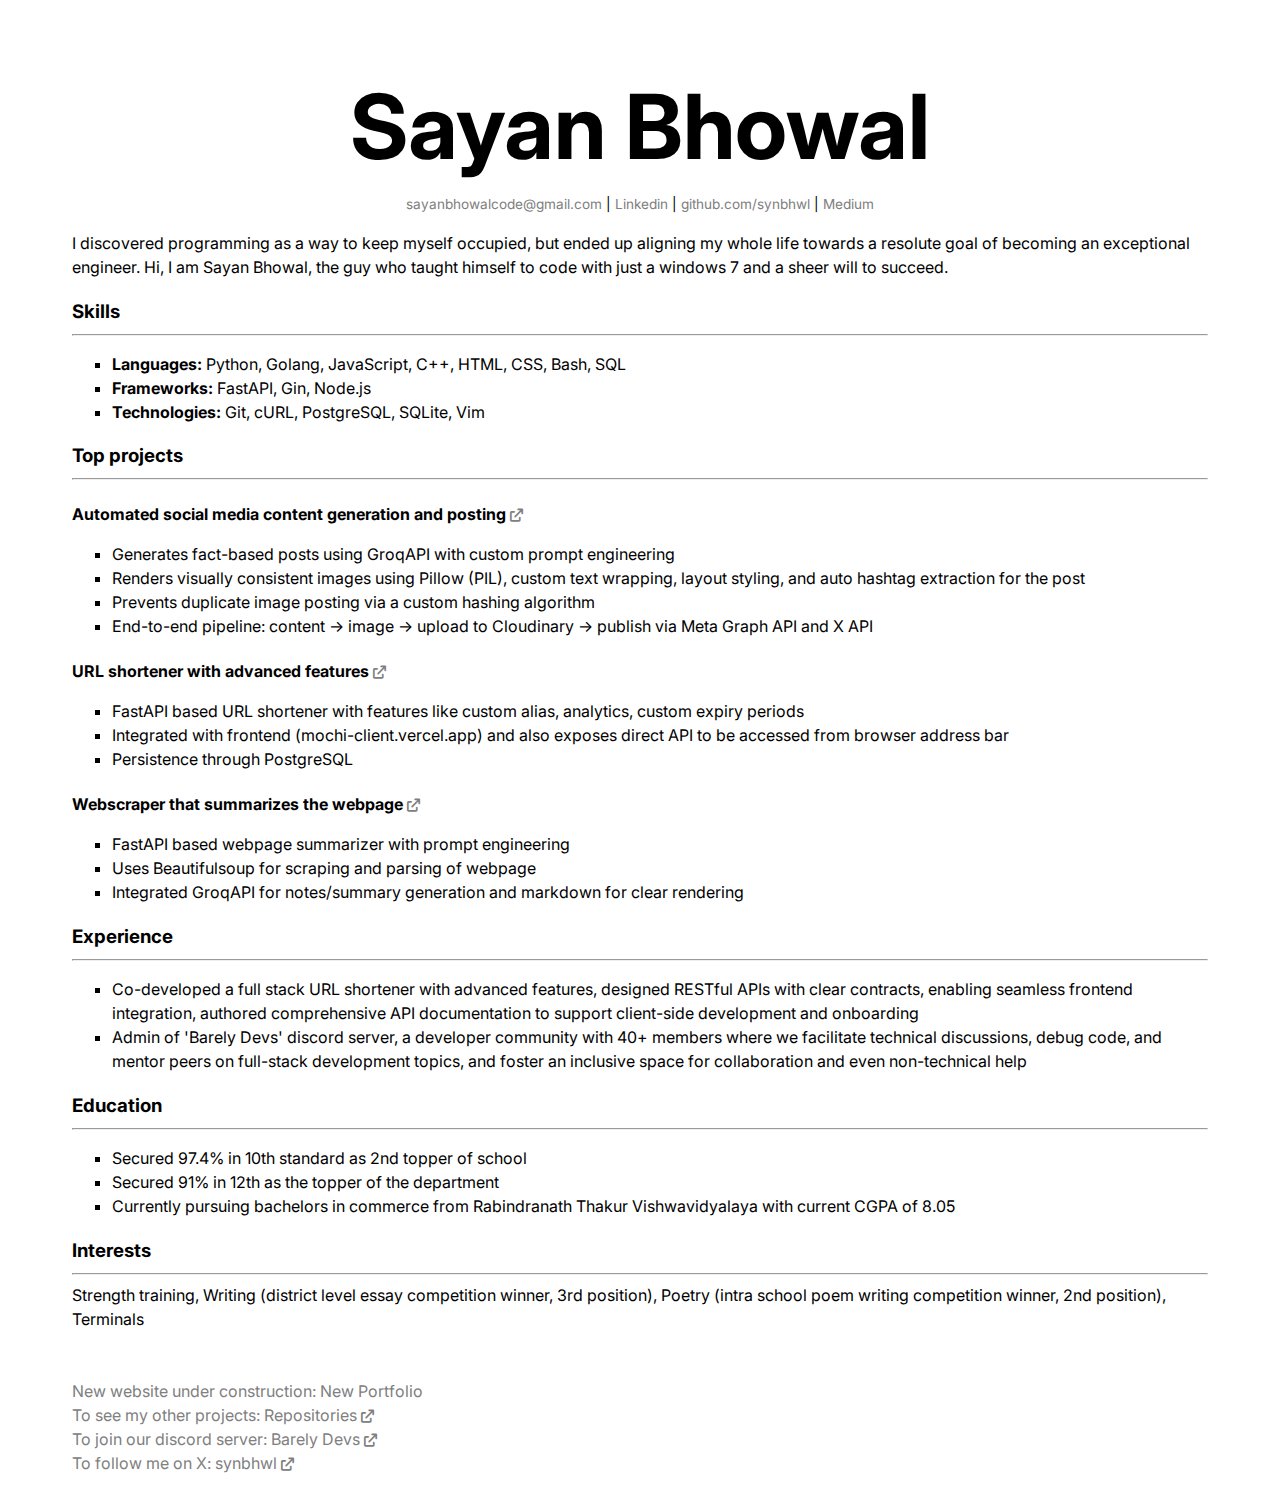
<file: index.html>
<!DOCTYPE html>
<html lang="en">
<head>
    <!-- Meta Pixel Code -->
    <script>
        !function(f,b,e,v,n,t,s)
        {if(f.fbq)return;n=f.fbq=function(){n.callMethod?
        n.callMethod.apply(n,arguments):n.queue.push(arguments)};
        if(!f._fbq)f._fbq=n;n.push=n;n.loaded=!0;n.version='2.0';
        n.queue=[];t=b.createElement(e);t.async=!0;
        t.src=v;s=b.getElementsByTagName(e)[0];
        s.parentNode.insertBefore(t,s)}(window, document,'script',
        'https://connect.facebook.net/en_US/fbevents.js');
        fbq('init', '743816355028997');
        fbq('track', 'PageView');
        </script>
        <noscript><img height="1" width="1" style="display:none"
        src="https://www.facebook.com/tr?id=743816355028997&ev=PageView&noscript=1"
        /></noscript>
        <!-- End Meta Pixel Code -->
    <meta charset="UTF-8">
    <meta http-equiv="X-UA-Compatible" content="IE=edge">
    <meta name="viewport" content="width=device-width, initial-scale=1.0">
    <link rel="stylesheet" href="https:/fonts.googleapis.com/css2?family=Inter:wght@400;500;600;700&display=swap">
    <title>Sayan Bhowal</title>
    <link rel="stylesheet" href="style2.css">
<link rel="icon" href="resources/icon.PNG" type="image/x-icon">
    <link rel="stylesheet" href="https://cdnjs.cloudflare.com/ajax/libs/font-awesome/6.0.0/css/all.min.css" integrity="sha512-..." crossorigin="anonymous" referrerpolicy="no-referrer" />
</head>
<body>
    <h1>Sayan Bhowal</h1>
    <div class="personal"> <a href="mailto:sayanbhowalcode@gmail.com" target="_blank">sayanbhowalcode@gmail.com</a> | 
                           <a href="https://www.linkedin.com/in/synbhwl" target="_blank">Linkedin</a> | 
                           <a href="https://github.com/synbhwl" target="_blank">github.com/synbhwl</a> | 
                           <a href="https://synbhwl.medium.com" target="_blank">Medium</a>
    </div>
    <div class="description">
        <p>I discovered programming as a way to keep myself occupied, but ended up aligning my whole life towards a resolute goal of becoming an exceptional engineer. Hi, I am Sayan Bhowal, the guy who taught himself to code with just a windows 7 and a sheer will to succeed.</p>
    </div>
    <div class="skills">
        <h3>Skills</h3>
        <hr>
        <ul>
            <li><b>Languages: </b>Python, Golang, JavaScript, C++, HTML, CSS, Bash, SQL</li>
            <li><b>Frameworks: </b>FastAPI, Gin, Node.js</li>
            <li><b>Technologies: </b>Git, cURL, PostgreSQL, SQLite, Vim</li>
        </ul>
    </div>
    <div class="projects">
        <h3>Top projects</h3>
        <hr>
        <h4>Automated social media content generation and posting  <a href="https://github.com/synbhwl/0xbunu" target="_blank"><i class="fa-solid fa-arrow-up-right-from-square"></i></a></h4>
        <ul>
            <li>Generates fact-based posts using GroqAPI with custom prompt engineering</li>
            <li>Renders visually consistent images using Pillow (PIL), custom text wrapping, layout styling, and auto hashtag extraction for the post</li>
            <li>Prevents duplicate image posting via a custom hashing algorithm</li>
            <li>End-to-end pipeline: content → image → upload to Cloudinary → publish via Meta Graph API and X API</li>
        </ul>
        <h4>URL shortener with advanced features  <a href="https://github.com/synbhwl/mochi" target="_blank"><i class="fa-solid fa-arrow-up-right-from-square"></i></a></h4>
        <ul>
            <li>FastAPI based URL shortener with features like custom alias, analytics, custom expiry periods</li>
            <li>Integrated with frontend (mochi-client.vercel.app) and also exposes direct API to be accessed from browser address bar</li>
            <li>Persistence through PostgreSQL</li>
        </ul>
        <h4> Webscraper that summarizes the webpage  <a href="https://github.com/synbhwl/nemon" target="_blank"><i class="fa-solid fa-arrow-up-right-from-square"></i></a></h4>
        <ul>
            <li>FastAPI based webpage summarizer with prompt engineering</li>
            <li>Uses Beautifulsoup for scraping and parsing of webpage</li>
            <li>Integrated GroqAPI for notes/summary generation and markdown for clear rendering</li>
        </ul>
    <div class="experience">
        <h3>Experience</h3>
        <hr>
        <ul>
            <li>Co-developed a full stack URL shortener with advanced features, designed RESTful APIs with clear contracts, enabling seamless frontend integration, authored comprehensive API documentation to support client-side development and onboarding</li>
            <li>Admin of 'Barely Devs' discord server, a developer community with 40+ members where we facilitate technical discussions, debug code, and mentor peers on full-stack development topics, and foster an inclusive space for collaboration and even non-technical help</li>
        </ul>
    </div>
    </div>
    <div class="education">
        <h3>Education</h3>
        <hr>
        <ul>
            <li>Secured 97.4% in 10th standard as 2nd topper of school</li>
            <li>Secured 91% in 12th as the topper of the department</li>
            <li>Currently pursuing bachelors in commerce from Rabindranath Thakur Vishwavidyalaya with current CGPA of 8.05</li>
        </ul>
    </div>
    <div class="interests">
        <h3>Interests</h3>
        <hr>
        Strength training, Writing (district level essay competition winner, 3rd position), Poetry (intra school poem writing competition winner, 2nd position), Terminals
    </div>
    <footer>
        New website under construction: <a href="portfolio.html">New Portfolio</a><br>
        To see my other projects: Repositories  <a href="https://github.com/synbhwl?tab=repositories" target="_blank"><i class="fa-solid fa-arrow-up-right-from-square"></i></a><br>
        To join our discord server: Barely Devs  <a href="https://discord.gg/sPZTDVthX" target="_blank"><i class="fa-solid fa-arrow-up-right-from-square"></i></a><br>
        To follow me on X: synbhwl  <a href="https://x.com/synbhwl" target="_blank"><i class="fa-solid fa-arrow-up-right-from-square"></i></a><br>
    </footer>
</body>
</html>
</file>
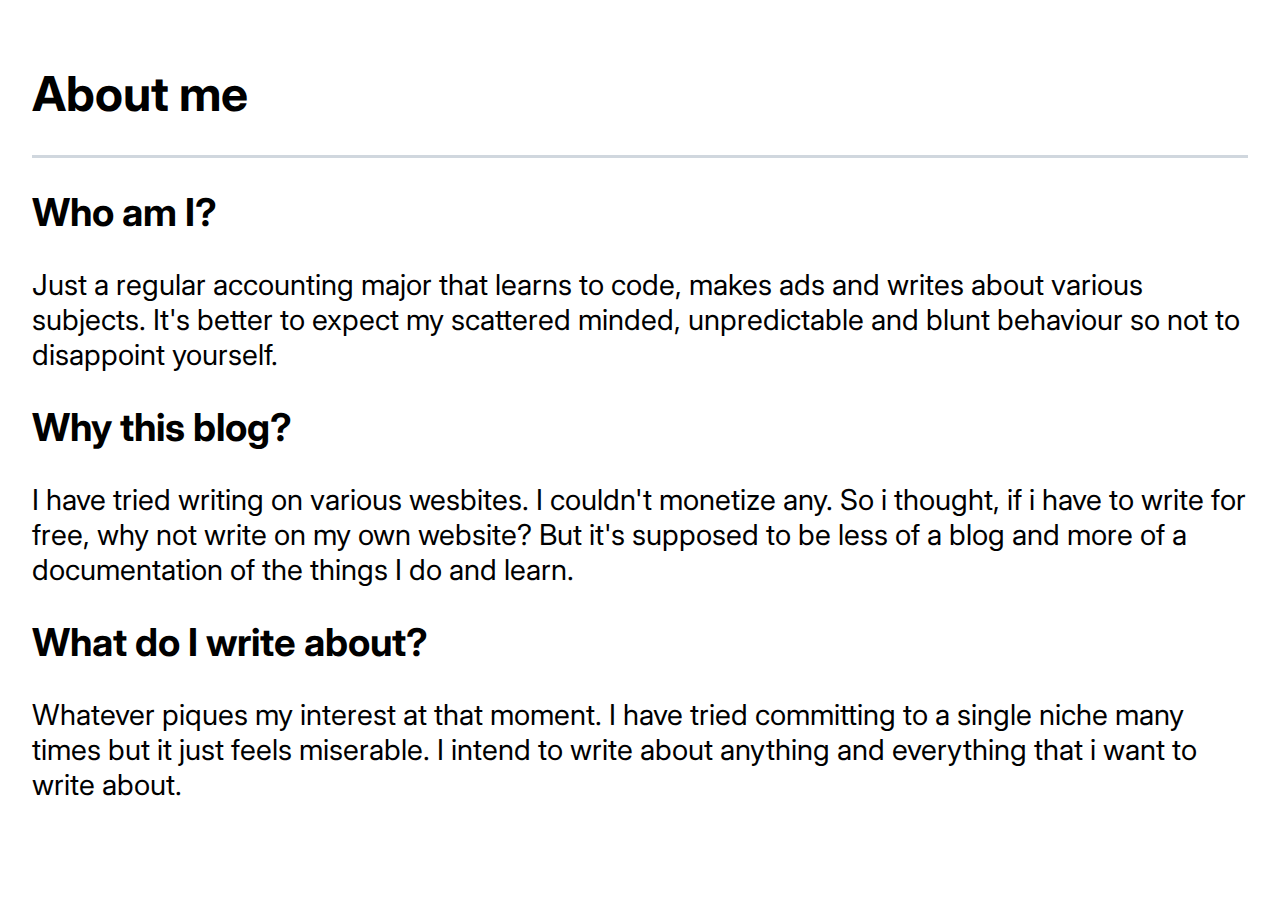
<file: About.html>
<!DOCTYPE html>
<html lang="en">
<head>
    <link href="https://cdnjs.cloudflare.com/ajax/libs/font-awesome/6.0.0-beta3/css/all.min.css" rel="stylesheet">
    <link href="https://fonts.googleapis.com/css2?family=Inter&display=swap" rel="stylesheet">
    <meta charset="UTF-8">
    <meta name="viewport" content="width=device-width, initial-scale=1.0">
    <title>About</title>
    <link rel="stylesheet" href="blog.css">
</head>
<body>
  <div class="about-container">
    <div class="about">
       <div>
       <h1></i> About me</h1>
       </div> <hr>
        <h2>Who am I?</h2>
        <p>Just a regular accounting major that learns to code, makes ads and writes about various subjects. It's better to expect my scattered minded, unpredictable and blunt behaviour so not to disappoint yourself.</p>
        <h2>Why this blog?</h2>
        <p>I have tried writing on various wesbites. I couldn't monetize any. So i thought, if i have to write for free, why not write on my own website? But it's supposed to be less of a blog and more of a documentation of the things I do and learn.</p>
        <h2>What do I write about?</h2>
        <p>Whatever piques my interest at that moment. I have tried committing to a single niche many times but it just feels miserable. I intend to write about anything and everything that i want to write about.</p>
    </div>
  </div>
</body>
</html>
</file>
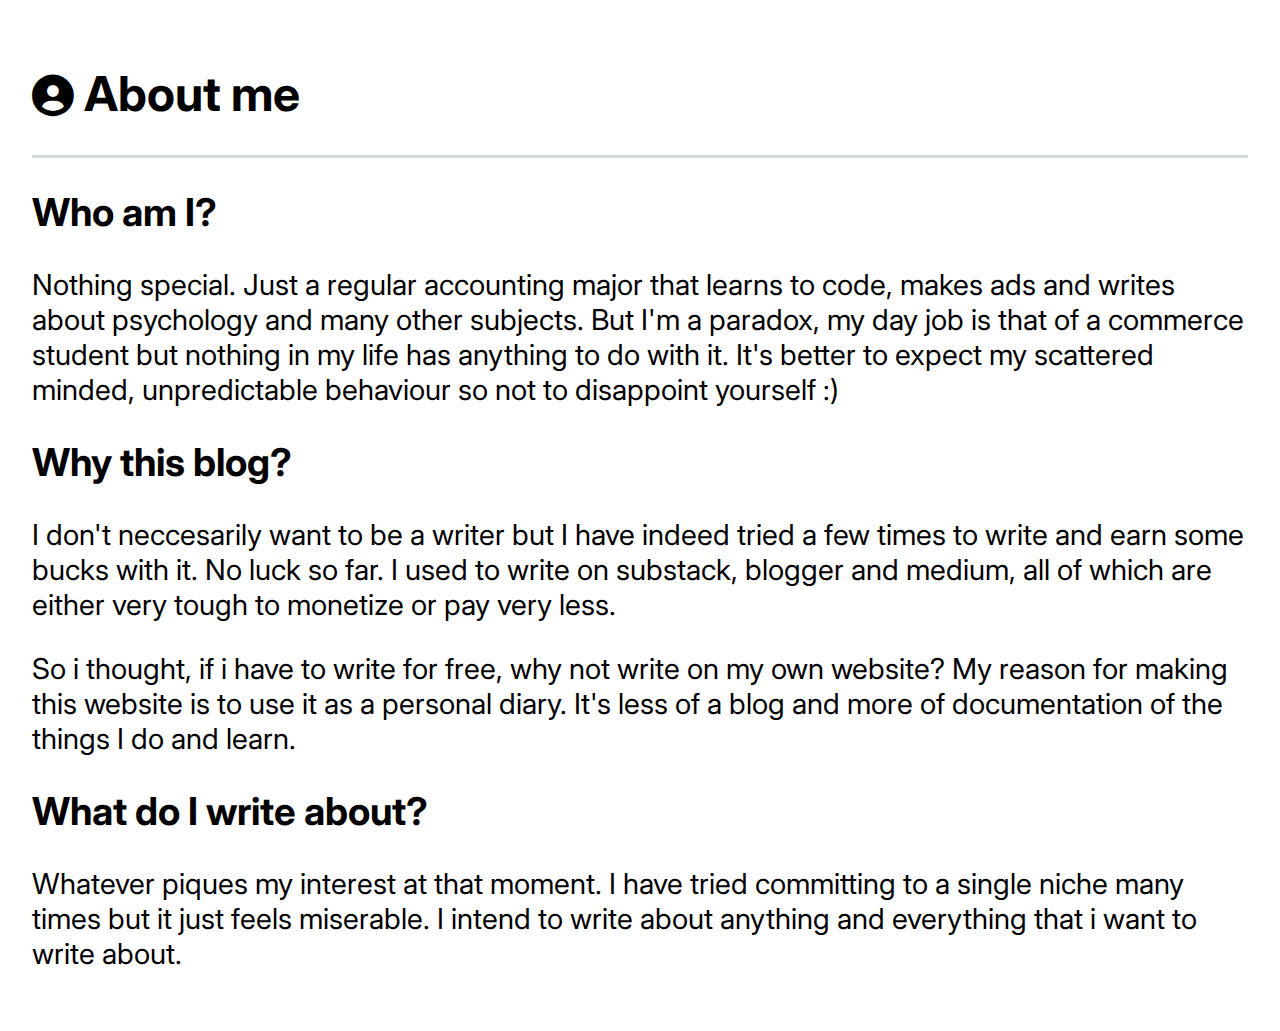
<file: about.html>
<!DOCTYPE html>
<html lang="en">
<head>
    <link href="https://cdnjs.cloudflare.com/ajax/libs/font-awesome/6.0.0-beta3/css/all.min.css" rel="stylesheet">
    <link href="https://fonts.googleapis.com/css2?family=Inter&display=swap" rel="stylesheet">
    <meta charset="UTF-8">
    <meta name="viewport" content="width=device-width, initial-scale=1.0">
    <title>About</title>
    <link rel="stylesheet" href="blog.css">
</head>
<body>
    <div class="about">
       <div>
       <h1><i class="fas fa-user-circle"></i> About me</h1>
       </div> <hr>
        <h2>Who am I?</h2>
        <p>Nothing special. Just a regular accounting major that learns to code, makes ads and writes about psychology and many other subjects. But I'm a paradox, my day job is that of a commerce student but nothing in my life has anything to do with it. It's better to expect my scattered minded, unpredictable behaviour so not to disappoint yourself :)</p>
        <h2>Why this blog?</h2>
        <p>I don't neccesarily want to be a writer but I have indeed tried a few times to write and earn some bucks with it. No luck so far. I used to write on substack, blogger and medium, all of which are either very tough to monetize or pay very less.</p>
        <p>So i thought, if i have to write for free, why not write on my own website? My reason for making this website is to use it as a personal diary. It's less of a blog and more of documentation of the things I do and learn.</p>
        <h2>What do I write about?</h2>
        <p>Whatever piques my interest at that moment. I have tried committing to a single niche many times but it just feels miserable. I intend to write about anything and everything that i want to write about.</p>
    </div>
</body>
</html>
</file>
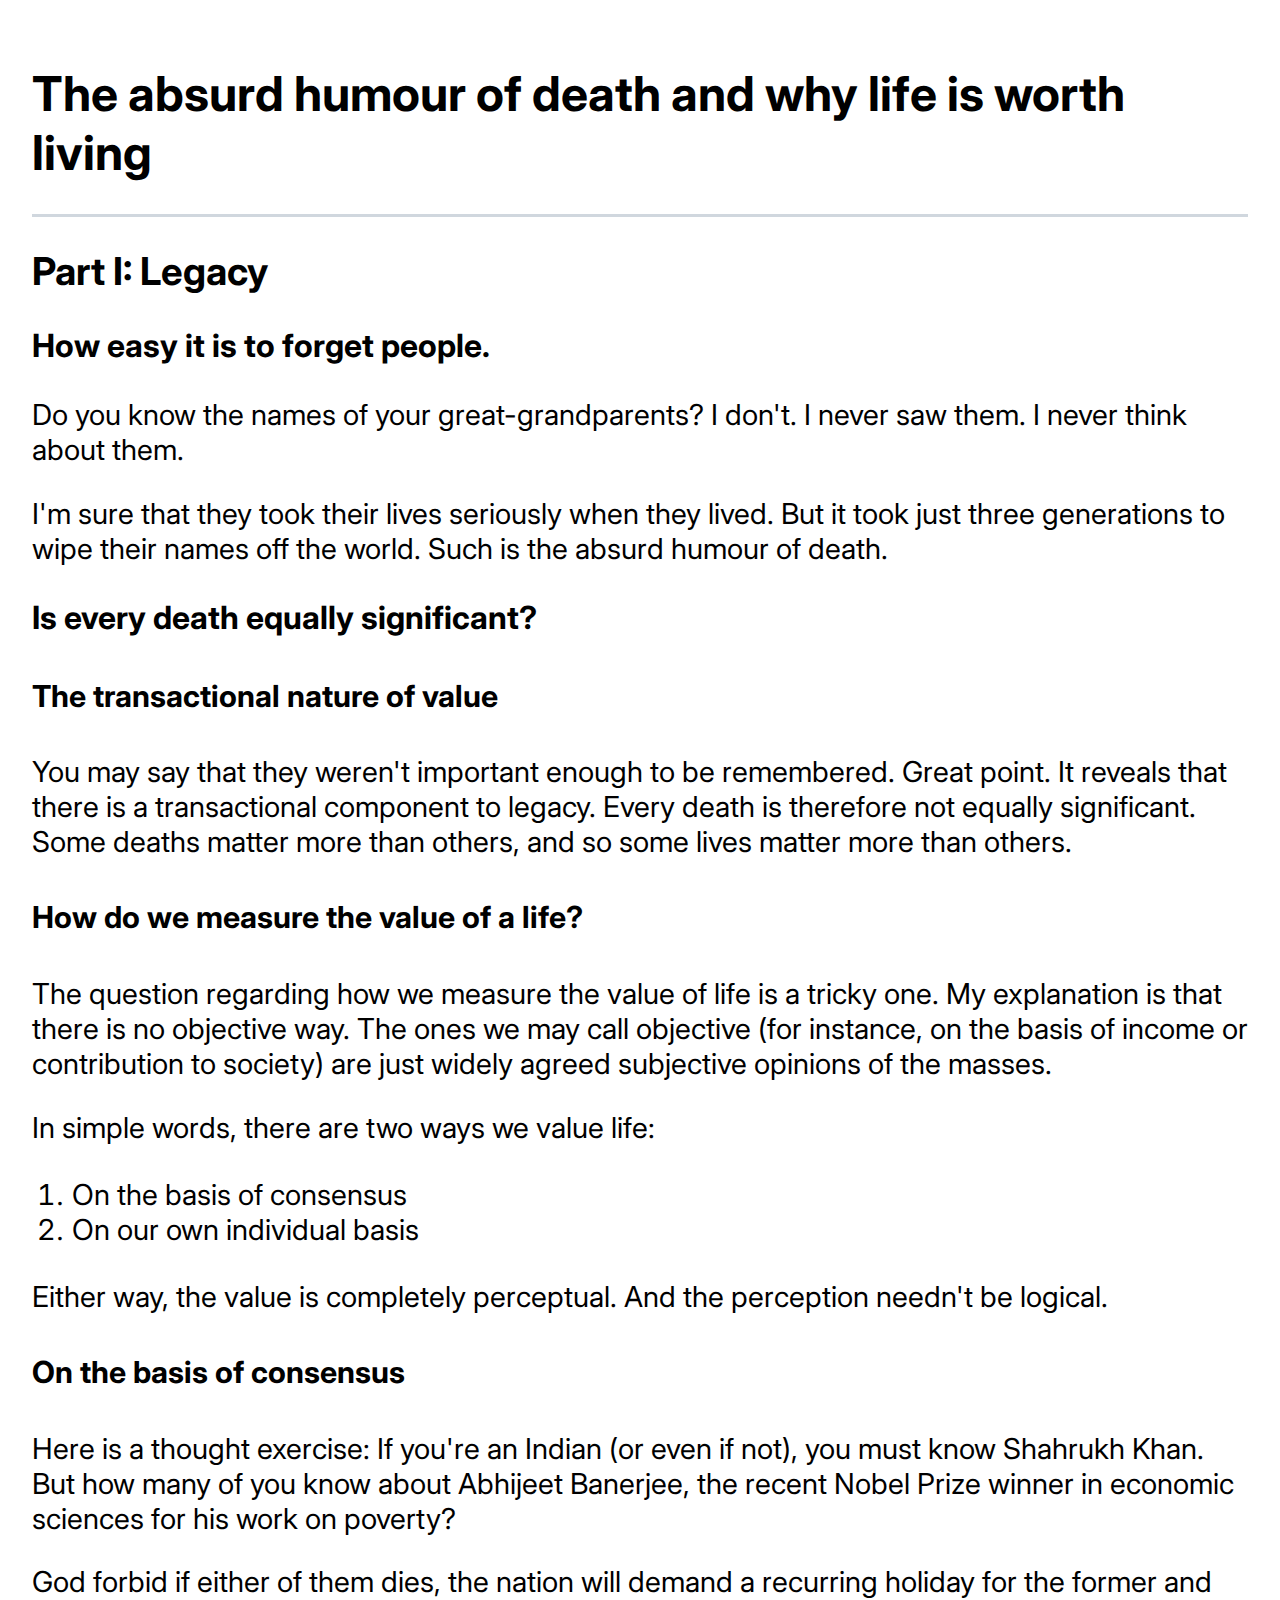
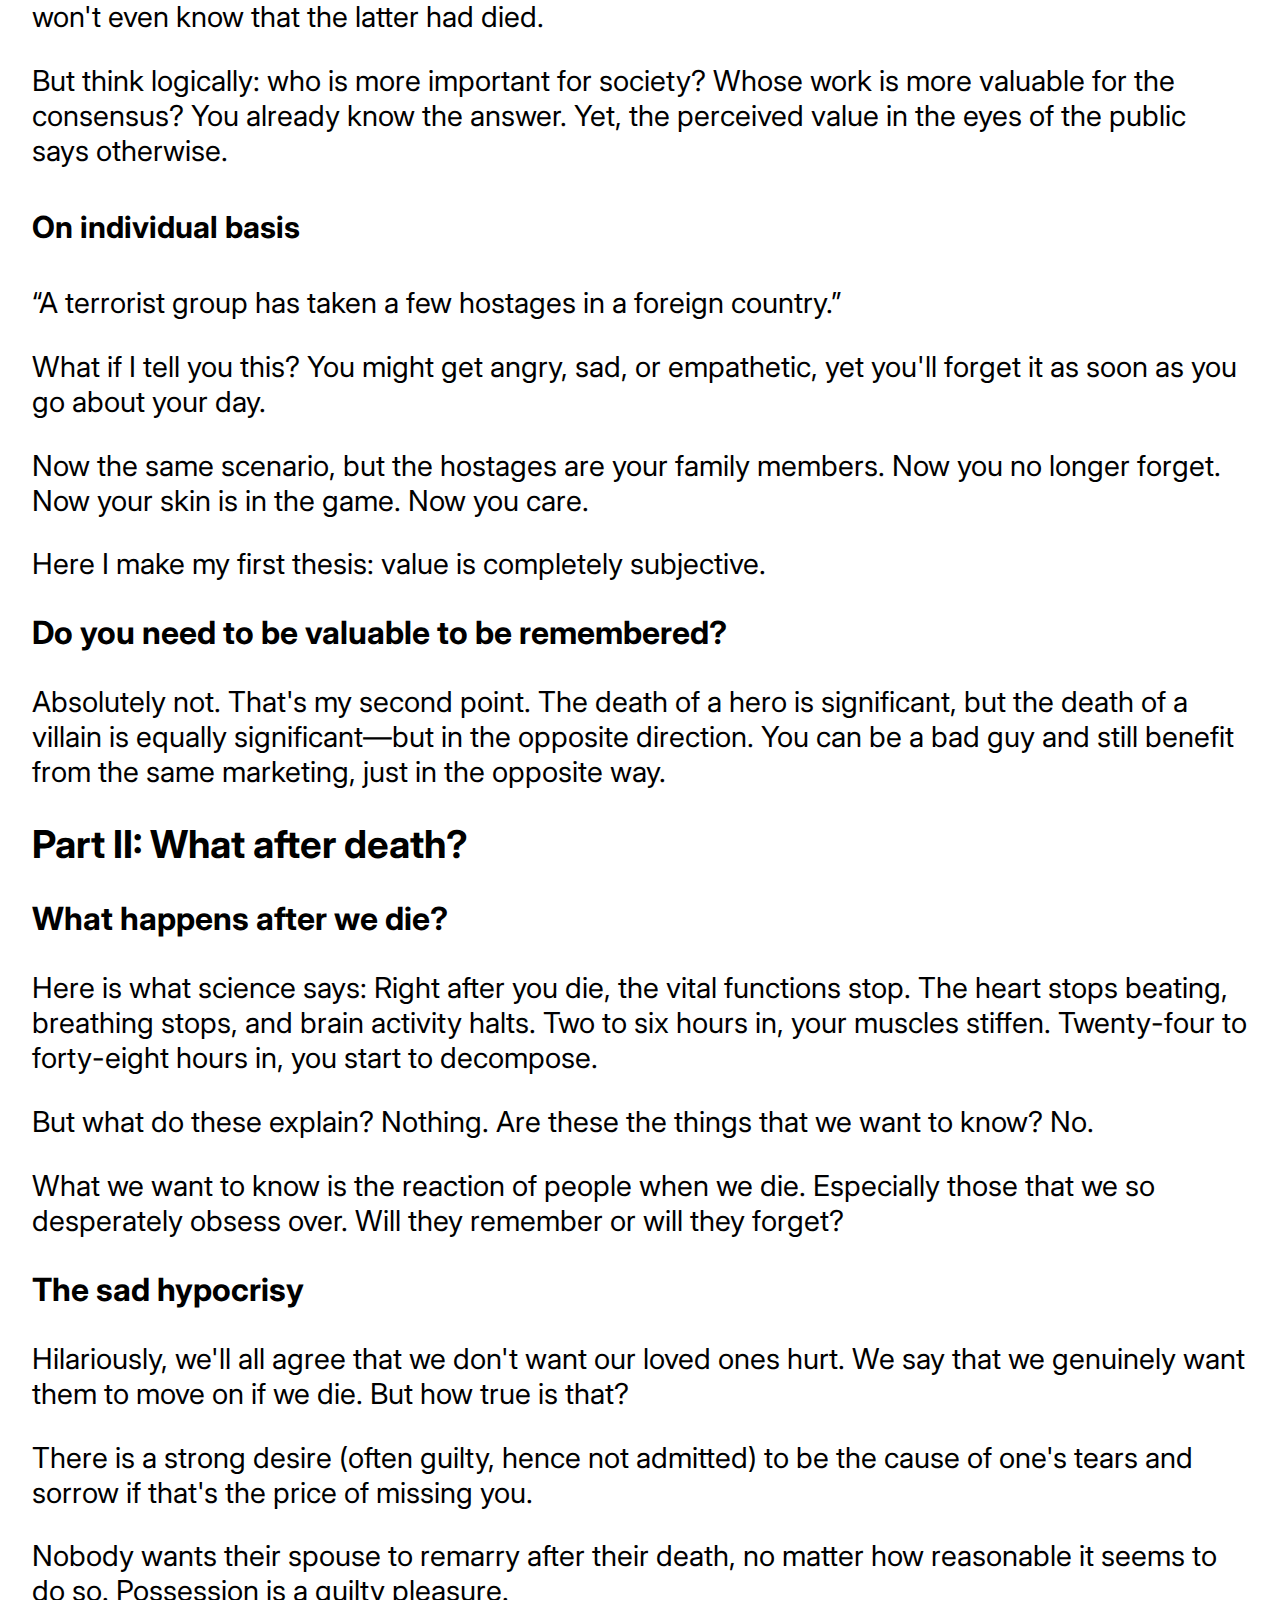
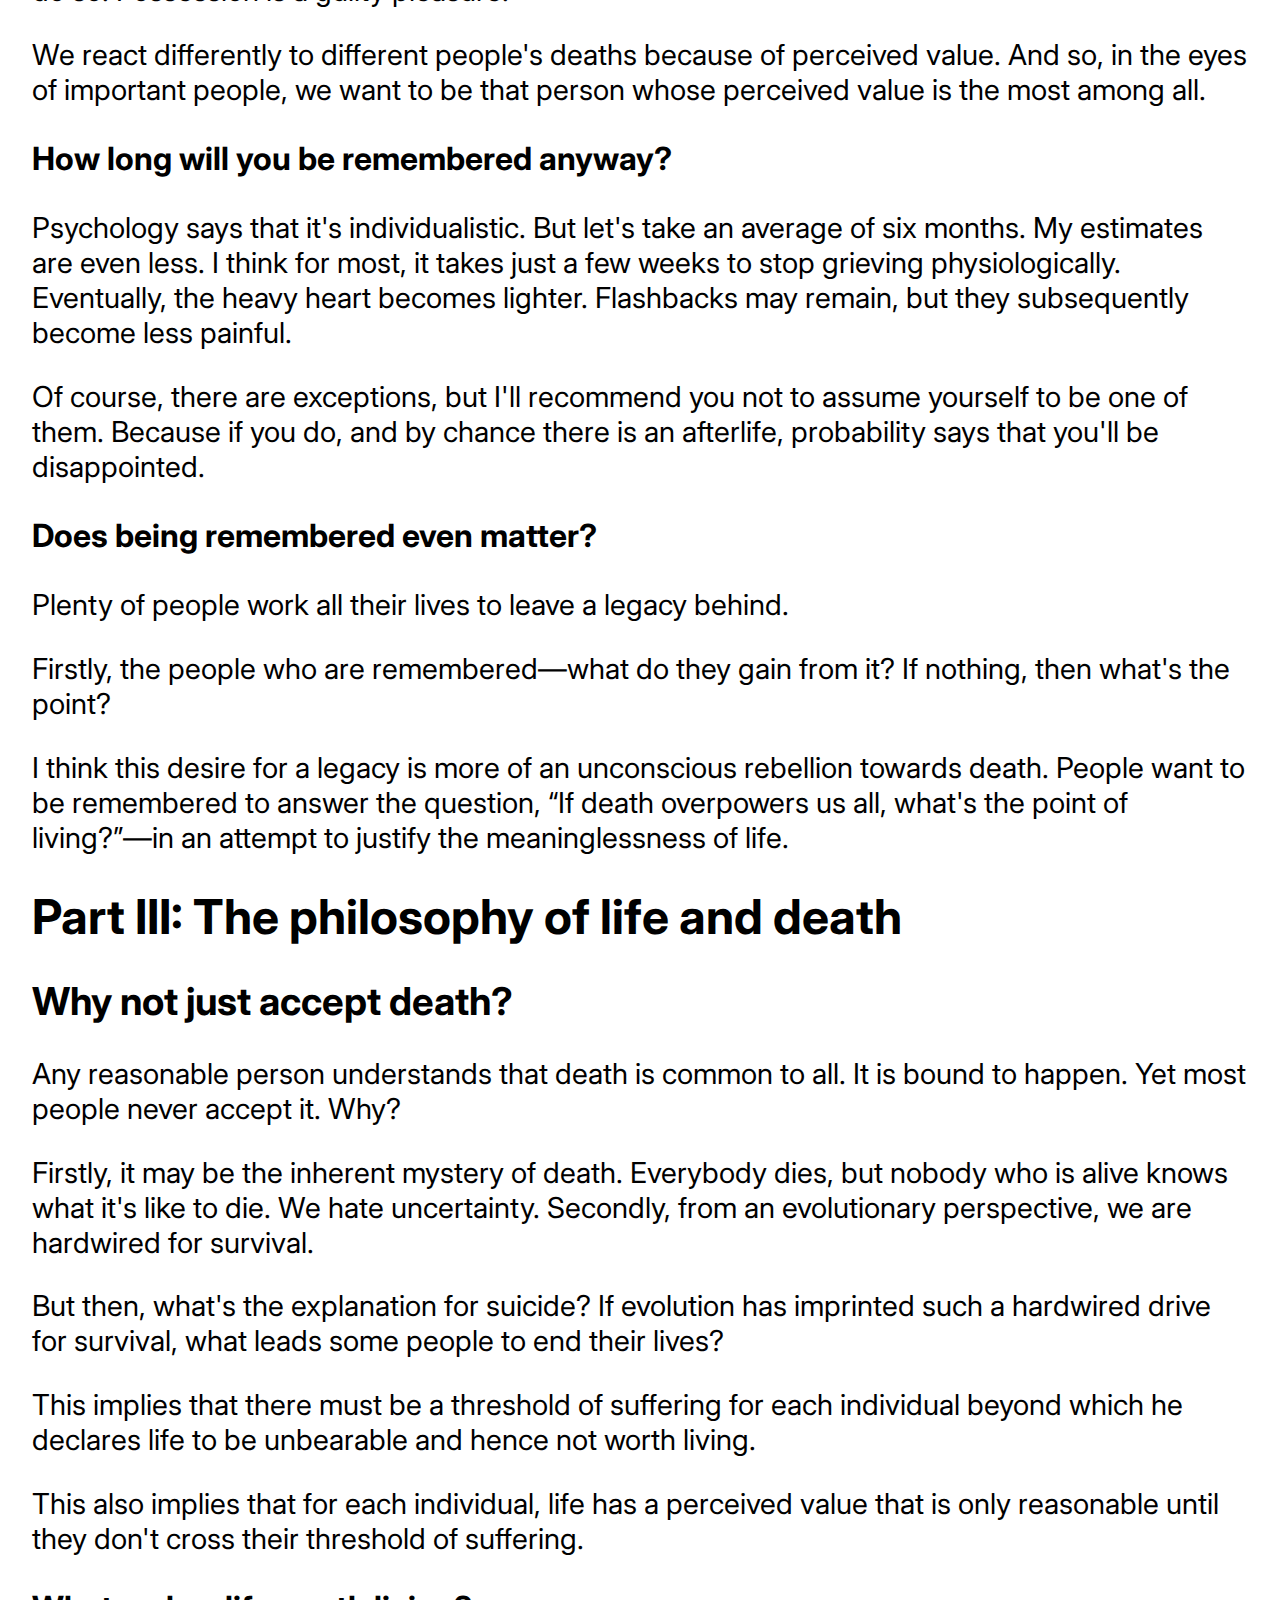
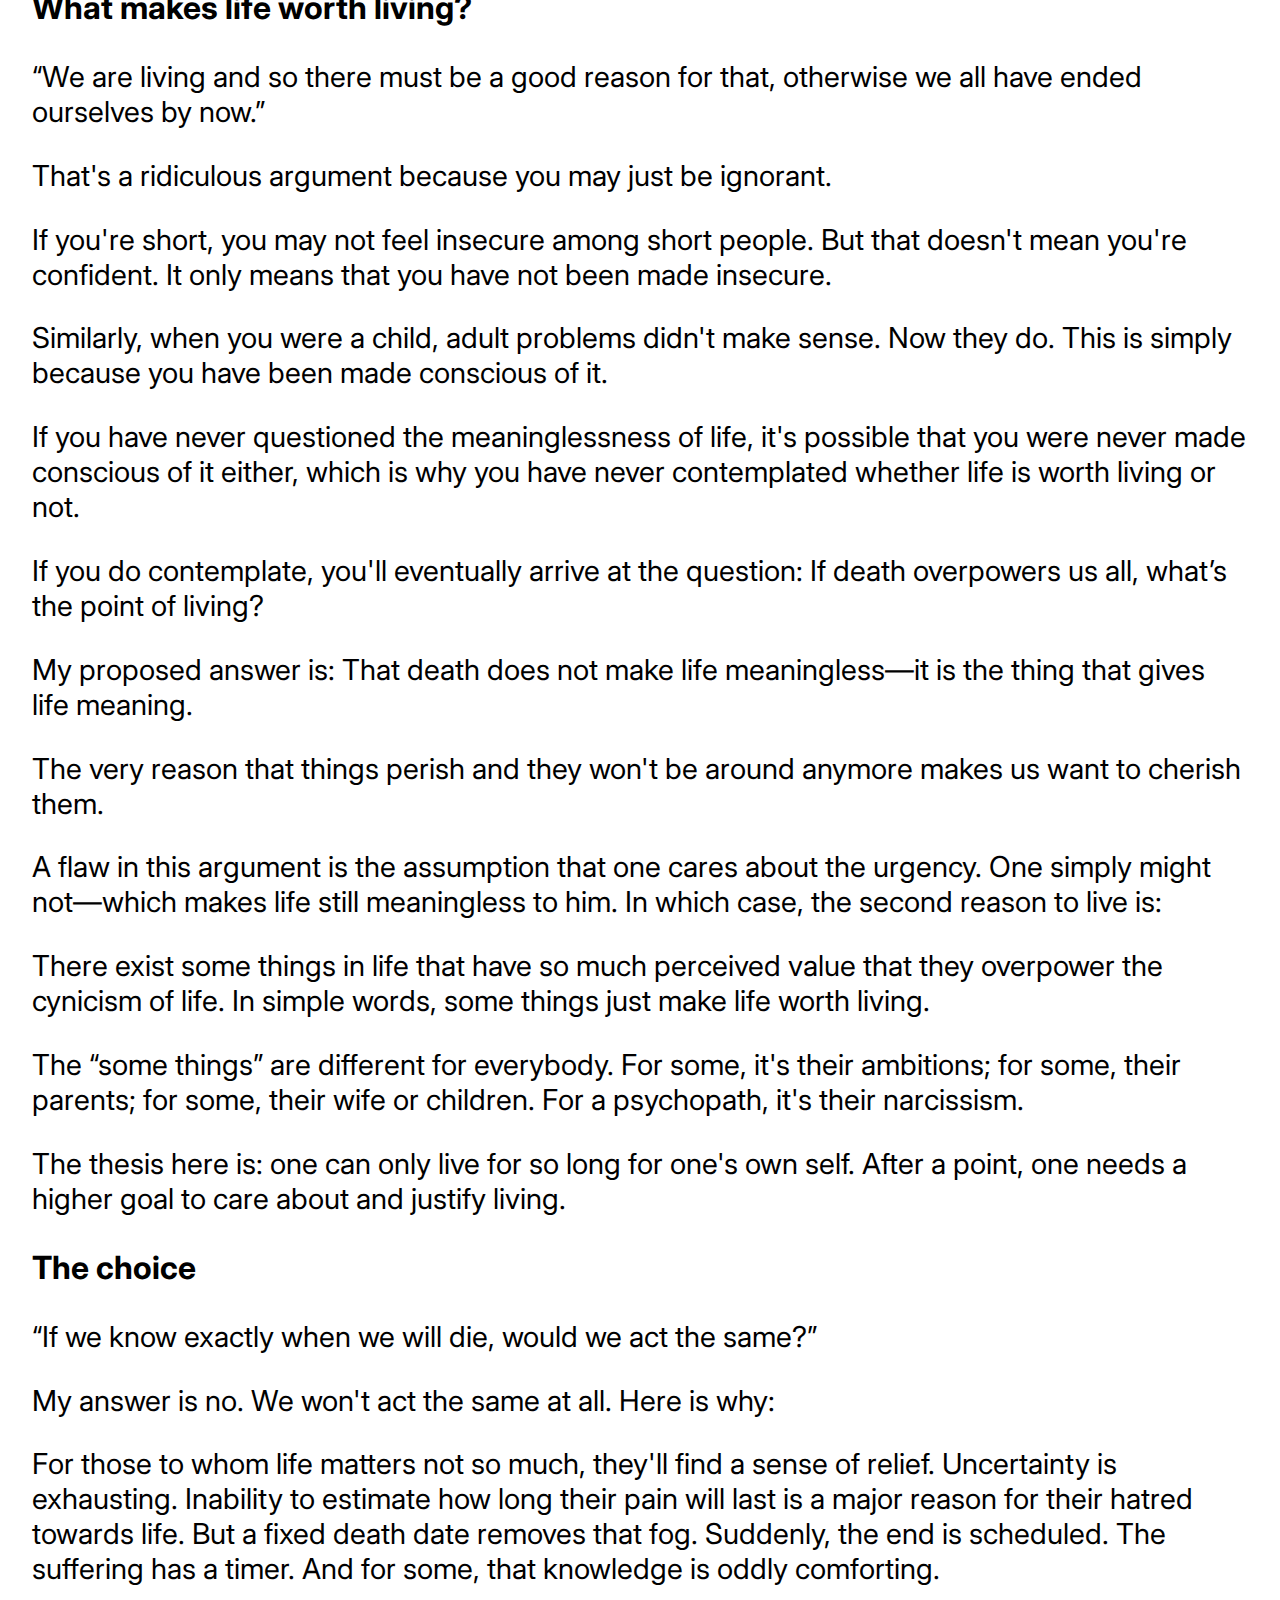
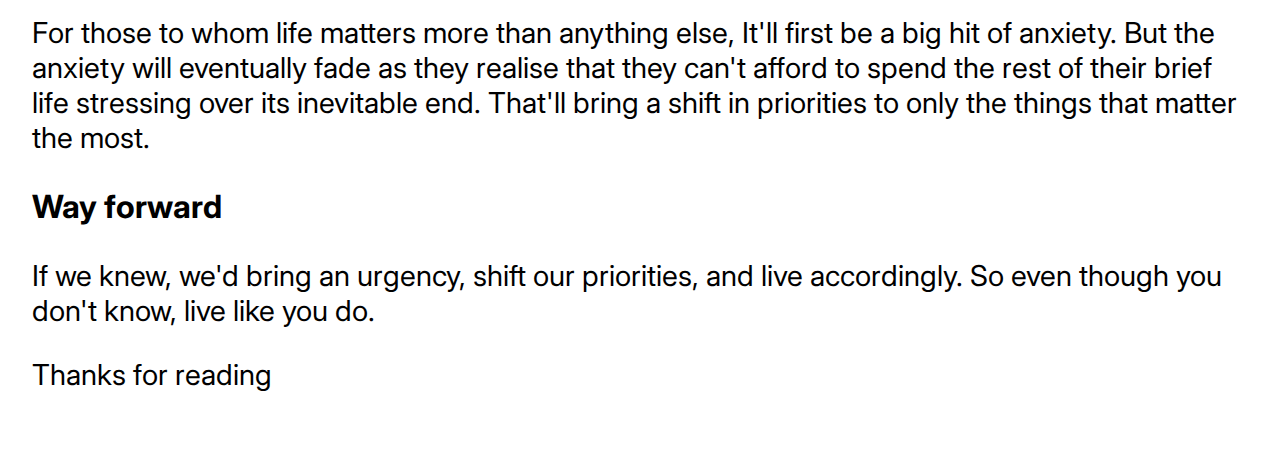
<file: death.html>
<!DOCTYPE html>
<html lang="en">
<head>
  <meta charset="UTF-8" />
  <meta name="viewport" content="width=device-width, initial-scale=1.0" />
  <title>The absurd humour of death</title>

  <!-- Google Font: Inter -->
  <link href="https://fonts.googleapis.com/css2?family=Inter:wght@400;600&display=swap" rel="stylesheet">

  <!-- Font Awesome -->
  <link rel="stylesheet" href="https://cdnjs.cloudflare.com/ajax/libs/font-awesome/6.5.0/css/all.min.css" integrity="sha512-SOME_HASH_HERE" crossorigin="anonymous" referrerpolicy="no-referrer" />

  <!-- Your Custom CSS -->
  <link rel="stylesheet" href="blog.css"/>
</head>
<body>
  <div class="about-container">
    <div class="about">
      <h1>The absurd humour of death and why life is worth living</h1><hr>
      <h2>Part I: Legacy</h2>
      <h3>How easy it is to forget people.</h3>
      <p>Do you know the names of your great-grandparents? I don't. I never saw them. I never think about them.</p>
      <p>I'm sure that they took their lives seriously when they lived. But it took just three generations to wipe their names off the world. Such is the absurd humour of death.</p>
      <h3>Is every death equally significant?</h3>
      <h4>The transactional nature of value</h4>
      <p>You may say that they weren't important enough to be remembered. Great point. It reveals that there is a transactional component to legacy. Every death is therefore not equally significant. Some deaths matter more than others, and so some lives matter more than others.</p>
      <h4>How do we measure the value of a life?</h4>
      <p>The question regarding how we measure the value of life is a tricky one. My explanation is that there is no objective way. The ones we may call objective (for instance, on the basis of income or contribution to society) are just widely agreed subjective opinions of the masses.</p>
      <p>In simple words, there are two ways we value life:</p>
      <p><ol>
        <li>On the basis of consensus</li>
        <li>On our own individual basis</li>
      </ol></p>
      <p>Either way, the value is completely perceptual. And the perception needn't be logical.</p>
      <h4>On the basis of consensus</h4>
      <p>Here is a thought exercise: If you're an Indian (or even if not), you must know Shahrukh Khan. But how many of you know about Abhijeet Banerjee, the recent Nobel Prize winner in economic sciences for his work on poverty?</p>
      <p>God forbid if either of them dies, the nation will demand a recurring holiday for the former and won't even know that the latter had died.</p>
      <p>But think logically: who is more important for society? Whose work is more valuable for the consensus? You already know the answer. Yet, the perceived value in the eyes of the public says otherwise.</p>
      <h4>On individual basis</h4>
      <p>“A terrorist group has taken a few hostages in a foreign country.”</p>
      <p>What if I tell you this? You might get angry, sad, or empathetic, yet you'll forget it as soon as you go about your day.</p>
      <p>Now the same scenario, but the hostages are your family members. Now you no longer forget. Now your skin is in the game. Now you care.</p>
      <p>Here I make my first thesis: value is completely subjective.</p>
      <h3>Do you need to be valuable to be remembered?</h3>
      <p>Absolutely not. That's my second point. The death of a hero is significant, but the death of a villain is equally significant—but in the opposite direction. You can be a bad guy and still benefit from the same marketing, just in the opposite way.</p>
      <h2>Part II: What after death?</h2>
      <h3>What happens after we die?</h3>
      <p>Here is what science says: Right after you die, the vital functions stop. The heart stops beating, breathing stops, and brain activity halts. Two to six hours in, your muscles stiffen. Twenty-four to forty-eight hours in, you start to decompose.</p>
      <p>But what do these explain? Nothing. Are these the things that we want to know? No.</p>
      <p>What we want to know is the reaction of people when we die. Especially those that we so desperately obsess over. Will they remember or will they forget?</p>
      <h3>The sad hypocrisy</h3>
      <p>Hilariously, we'll all agree that we don't want our loved ones hurt. We say that we genuinely want them to move on if we die. But how true is that?</p>
      <p>There is a strong desire (often guilty, hence not admitted) to be the cause of one's tears and sorrow if that's the price of missing you.</p>
      <p>Nobody wants their spouse to remarry after their death, no matter how reasonable it seems to do so. Possession is a guilty pleasure.</p>
      <p>We react differently to different people's deaths because of perceived value. And so, in the eyes of important people, we want to be that person whose perceived value is the most among all.</p>
      <h3>How long will you be remembered anyway?</h3>
      <p>Psychology says that it's individualistic. But let's take an average of six months. My estimates are even less. I think for most, it takes just a few weeks to stop grieving physiologically. Eventually, the heavy heart becomes lighter. Flashbacks may remain, but they subsequently become less painful.</p>
      <p>Of course, there are exceptions, but I'll recommend you not to assume yourself to be one of them. Because if you do, and by chance there is an afterlife, probability says that you'll be disappointed.</p>
      <h3>Does being remembered even matter?</h3>
        <p>Plenty of people work all their lives to leave a legacy behind.</p>
        <p>Firstly, the people who are remembered—what do they gain from it? If nothing, then what's the point?</p>
        <p>I think this desire for a legacy is more of an unconscious rebellion towards death. People want to be remembered to answer the question, “If death overpowers us all, what's the point of living?”—in an attempt to justify the meaninglessness of life.</p>
    <h1>Part III: The philosophy of life and death</h1>
      <h2>Why not just accept death?</h2>
        <p>Any reasonable person understands that death is common to all. It is bound to happen. Yet most people never accept it. Why?</p>
        <p>Firstly, it may be the inherent mystery of death. Everybody dies, but nobody who is alive knows what it's like to die. We hate uncertainty. Secondly, from an evolutionary perspective, we are hardwired for survival.</p>
        <p>But then, what's the explanation for suicide? If evolution has imprinted such a hardwired drive for survival, what leads some people to end their lives?</p>
        <p>This implies that there must be a threshold of suffering for each individual beyond which he declares life to be unbearable and hence not worth living.</p>
        <p>This also implies that for each individual, life has a perceived value that is only reasonable until they don't cross their threshold of suffering.</p>
      <h3>What makes life worth living?</h3>
        <p>“We are living and so there must be a good reason for that, otherwise we all have ended ourselves by now.”</p>
        <p>That's a ridiculous argument because you may just be ignorant.</p>
        <p>If you're short, you may not feel insecure among short people. But that doesn't mean you're confident. It only means that you have not been made insecure.</p>
        <p>Similarly, when you were a child, adult problems didn't make sense. Now they do. This is simply because you have been made conscious of it.</p>
        <p>If you have never questioned the meaninglessness of life, it's possible that you were never made conscious of it either, which is why you have never contemplated whether life is worth living or not.</p>
        <p>If you do contemplate, you'll eventually arrive at the question: If death overpowers us all, what’s the point of living?</p>
        <p>My proposed answer is: That death does not make life meaningless—it is the thing that gives life meaning.</p>
        <p>The very reason that things perish and they won't be around anymore makes us want to cherish them.</p>
        <p>A flaw in this argument is the assumption that one cares about the urgency. One simply might not—which makes life still meaningless to him. In which case, the second reason to live is:</p>
        <p>There exist some things in life that have so much perceived value that they overpower the cynicism of life. In simple words, some things just make life worth living.</p>
        <p>The “some things” are different for everybody. For some, it's their ambitions; for some, their parents; for some, their wife or children. For a psychopath, it's their narcissism.</p>
        <p>The thesis here is: one can only live for so long for one's own self. After a point, one needs a higher goal to care about and justify living.</p>
      <h3>The choice</h3>
        <p>“If we know exactly when we will die, would we act the same?”</p>
        <p>My answer is no. We won't act the same at all. Here is why: </p>
        <p>For those to whom life matters not so much, they'll find a sense of relief. Uncertainty is exhausting. Inability to estimate how long their pain will last is a major reason for their hatred towards life. But a fixed death date removes that fog. Suddenly, the end is scheduled. The suffering has a timer. And for some, that knowledge is oddly comforting.</p>
        <p>For those to whom life matters more than anything else, It'll first be a big hit of anxiety. But the anxiety will eventually fade as they realise that they can't afford to spend the rest of their brief life stressing over its inevitable end. That'll bring a shift in priorities to only the things that matter the most.</p>
      <h3>Way forward</h3>
        <p>If we knew, we'd bring an urgency, shift our priorities, and live accordingly. So even though you don't know, live like you do.</p>
        <p>Thanks for reading</p>
    </div>
  </div>
</body>
</html>
</file>
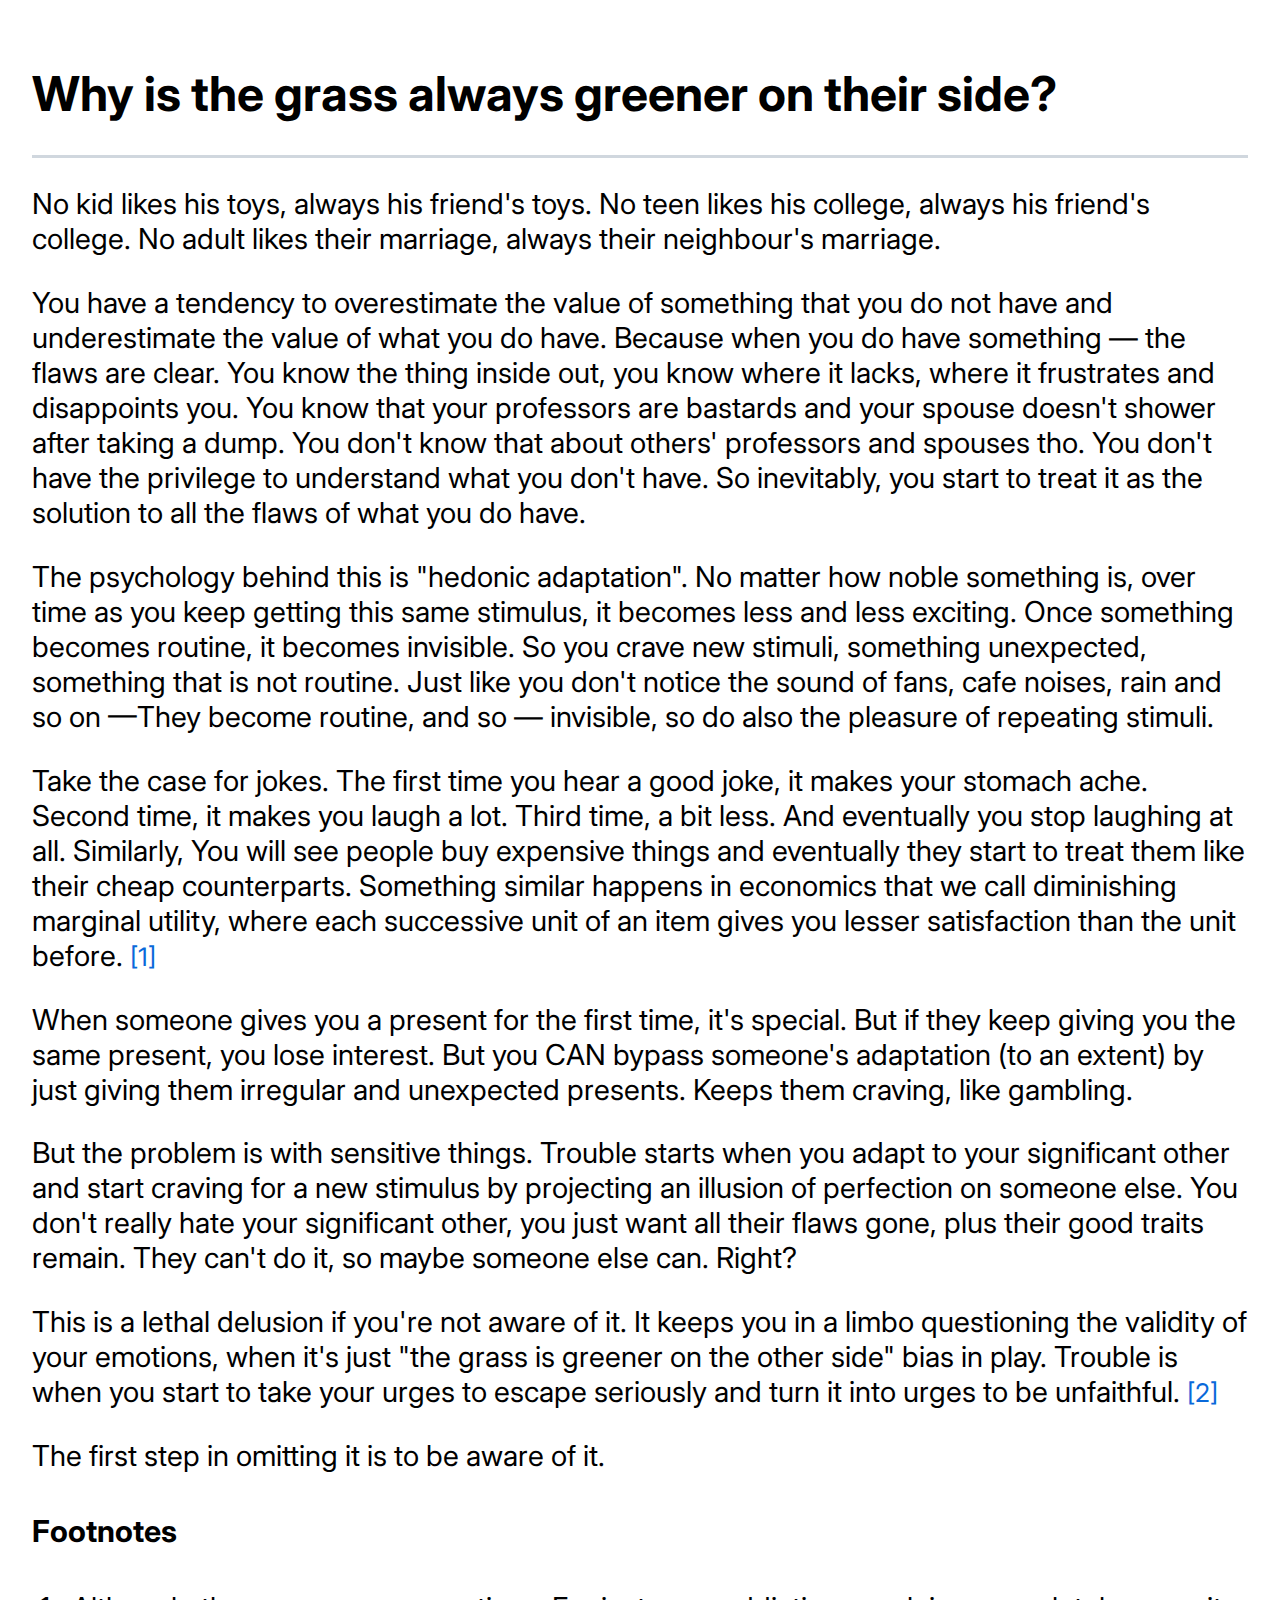
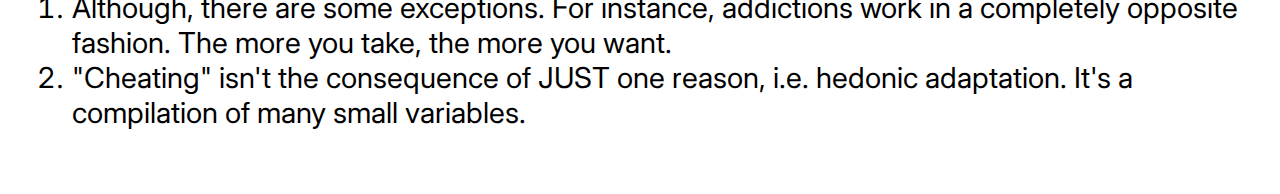
<file: grass_is_greener.html>
<!DOCTYPE html>
<html lang="en">
<head>
    <meta charset="UTF-8">
    <meta name="viewport" content="width=device-width, initial-scale=1.0">
    <title>Why is the grass always greener on their side?</title>

    <link rel="stylesheet" href="blog.css">

 <link href="https://fonts.googleapis.com/css2?family=Inter:wght@400;600&display=swap" rel="stylesheet">
</head>
<body>
  <div class="about">
    <h1>Why is the grass always greener on their side?</h1><hr>
    <p>No kid likes his toys, always his friend's toys. No teen likes his college, always his friend's college. No adult likes their marriage, always their neighbour's marriage. </p>
    <p>You have a tendency to overestimate the value of something that you do not have and underestimate the value of what you do have. Because when you do have something — the flaws are clear. You know the thing inside out, you know where it lacks, where it frustrates and disappoints you. You know that your professors are bastards and your spouse doesn't shower after taking a dump. You don't know that about others' professors and spouses tho. You don't have the privilege to understand what you don't have. So inevitably, you start to treat it as the solution to all the flaws of what you do have. </p>
    <p>The psychology behind this is "hedonic adaptation". No matter how noble something is, over time as you keep getting this same stimulus, it becomes less and less exciting. Once something becomes routine, it becomes invisible.  So you crave new stimuli, something unexpected, something that is not routine. Just like you don't notice the sound of fans, cafe noises, rain and so on —They become routine, and so — invisible, so do also the pleasure of repeating stimuli. </p>
    <p>Take the case for jokes. The first time you hear a good joke, it makes your stomach ache. Second time, it makes you laugh a lot. Third time, a bit less. And eventually you stop laughing at all. Similarly, You will see people buy expensive things and eventually they start to treat them like their cheap counterparts. Something similar happens in economics that we call diminishing marginal utility, where each successive unit of an item gives you lesser satisfaction than the unit before. <a class="footnotes" href="#exception">[1]</a></p>
    <p>When someone gives you a present for the first time, it's special. But if they keep giving you the same present, you lose interest. But you CAN bypass someone's adaptation (to an extent) by just giving them irregular and unexpected presents. Keeps them craving, like gambling. </p>
    <p>But the problem is with sensitive things. Trouble starts when you adapt to your significant other and start craving for a new stimulus by projecting an illusion of perfection on someone else. You don't really hate your significant other, you just want all their flaws gone, plus their good traits remain. They can't do it, so maybe someone else can. Right? </p>
     <p>This is a lethal delusion if you're not aware of it. It keeps you in a limbo questioning the validity of your emotions, when it's just "the grass is greener on the other side" bias in play. Trouble is when you start to take your urges to escape seriously and turn it into urges to be unfaithful. <a class="footnotes" href="#cheating">[2]</a></p>
     <p>The first step in omitting it is to be aware of it.</p>
     <h4>Footnotes</h4>
     <p>
       <ol>
         <li id="exception">Although, there are some exceptions. For instance, addictions work in a completely opposite fashion. The more you take, the more you want. </li>
         <li id="cheating">"Cheating" isn't the consequence of JUST one reason, i.e. hedonic adaptation. It's a compilation of many small variables. </li>
       </ol>
     </p>
</p>
  </div>
</body>
</html>
</file>
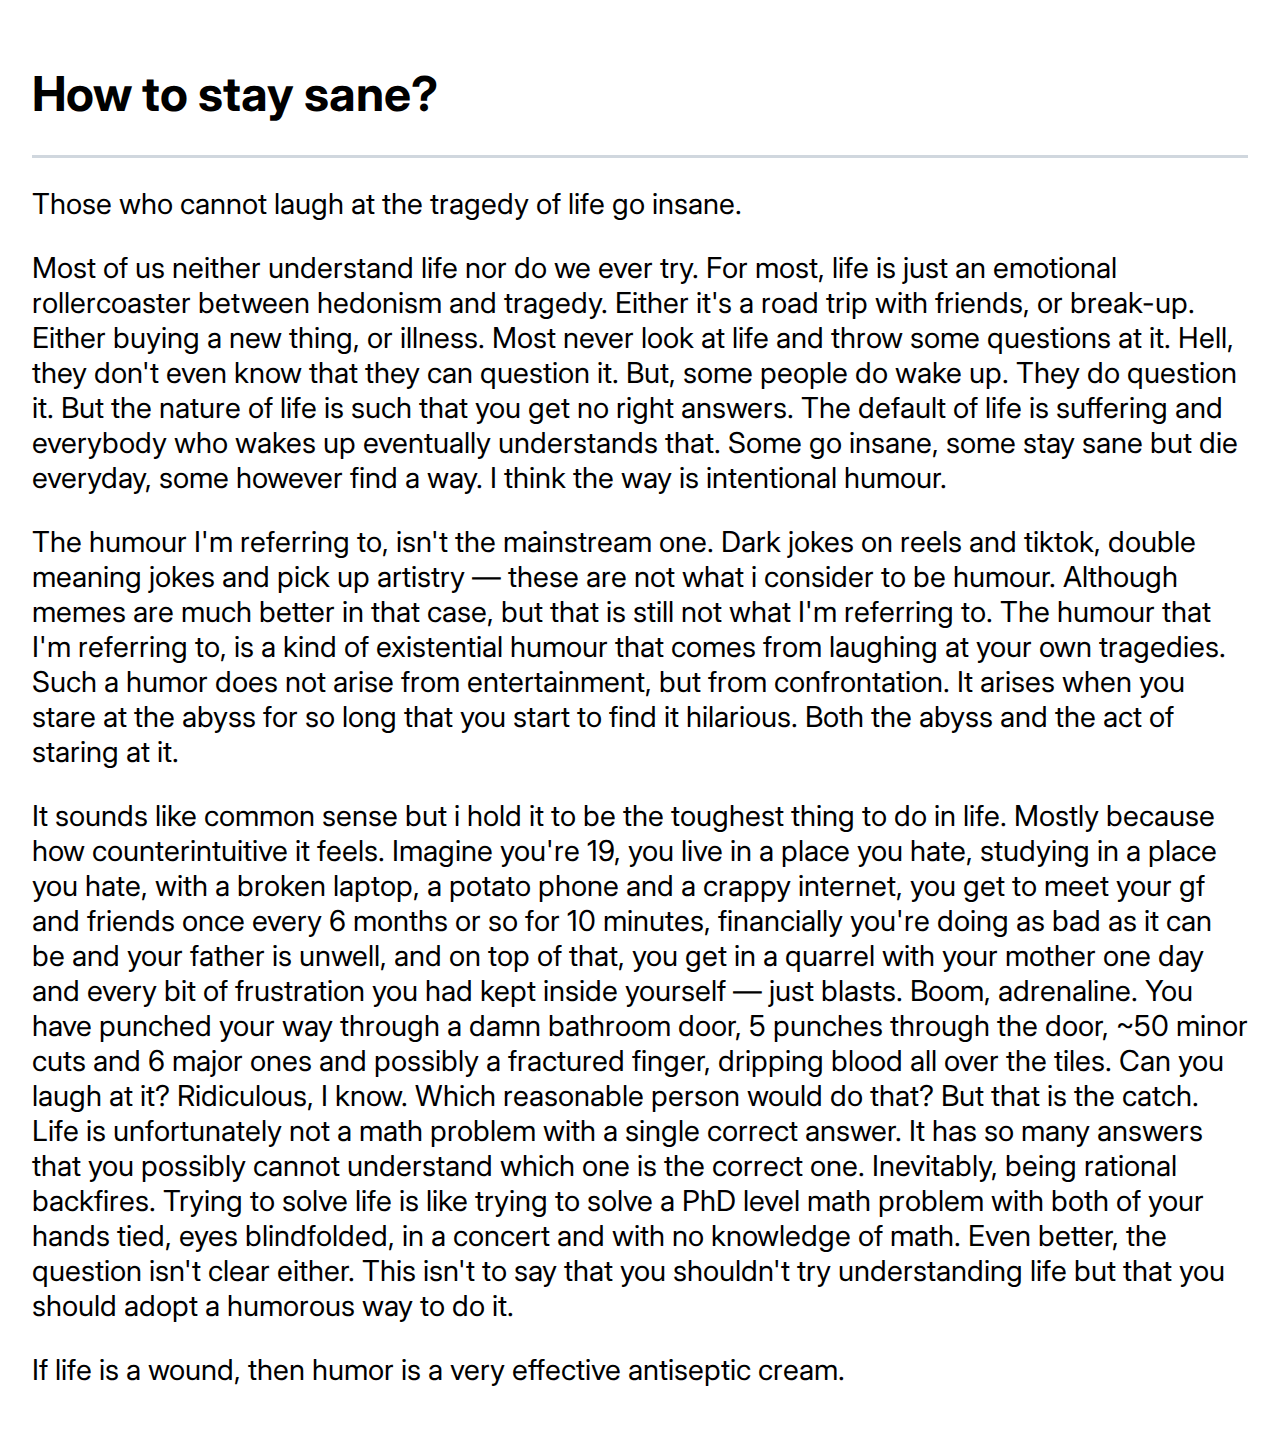
<file: humour.html>
<!DOCTYPE html>
<html lang="en">
<head>
    <meta charset="UTF-8">
    <meta name="viewport" content="width=device-width, initial-scale=1.0">
    <title>How to stay sane?</title>

    <link rel="stylesheet" href="blog.css">

 <link href="https://fonts.googleapis.com/css2?family=Inter:wght@400;600&display=swap" rel="stylesheet">
</head>
<body>
  <div class="about-container">
  <div class="about">
    <h1>How to stay sane?</h1><hr>
    <p> Those who cannot laugh at the tragedy of life go insane.</p>
    <p>Most of us neither understand life nor do we ever try. For most, life is just an emotional rollercoaster between hedonism and tragedy. Either it's a road trip with friends, or break-up. Either buying a new thing, or illness. Most never look at life and throw some questions at it. Hell, they don't even know that they can question it. But, some people do wake up. They do question it. But the nature of life is such that you get no right answers. The default of life is suffering and everybody who wakes up eventually understands that. Some go insane, some stay sane but die everyday, some however find a way. I think the way is intentional humour. </p>
    <p>The humour I'm referring to, isn't the mainstream one. Dark jokes on reels and tiktok, double meaning jokes and pick up artistry — these are not what i consider to be humour. Although memes are much better in that case, but that is still not what I'm referring to. The humour that I'm referring to, is a kind of existential humour that comes from laughing at your own tragedies. Such a humor does not arise from entertainment, but from confrontation. It arises when you stare at the abyss for so long that you start to find it hilarious. Both the abyss and the act of staring at it. 
    </p> 
    <p>It sounds like common sense but i hold it to be the toughest thing to do in life. Mostly because how counterintuitive it feels. Imagine you're 19, you live in a place you hate, studying in a place you hate, with a broken laptop, a potato phone and a crappy internet, you get to meet your gf and friends once every 6 months or so for 10 minutes, financially you're doing as bad as it can be and your father is unwell, and on top of that, you get in a quarrel with your mother one day and every bit of frustration you had kept inside yourself — just blasts. Boom, adrenaline. You have punched your way through a damn bathroom door, 5 punches through the door, ~50 minor cuts and 6 major ones and possibly a fractured finger, dripping blood all over the tiles. Can you laugh at it?  Ridiculous, I know. Which reasonable person would do that? But that is the catch. Life is unfortunately not a math problem with a single correct answer. It has so many answers that you possibly cannot understand which one is the correct one. Inevitably, being rational backfires. Trying to solve life is like trying to solve a PhD level math problem with both of your hands tied, eyes blindfolded, in a concert and with no knowledge of math. Even better, the question isn't clear either. This isn't to say that you shouldn't try understanding life but that you should adopt a humorous way to do it. 
    </p>
    <p>If life is a wound, then humor is a very effective antiseptic cream.</p>
  </div>
  </div>
</body>
</html>
</file>
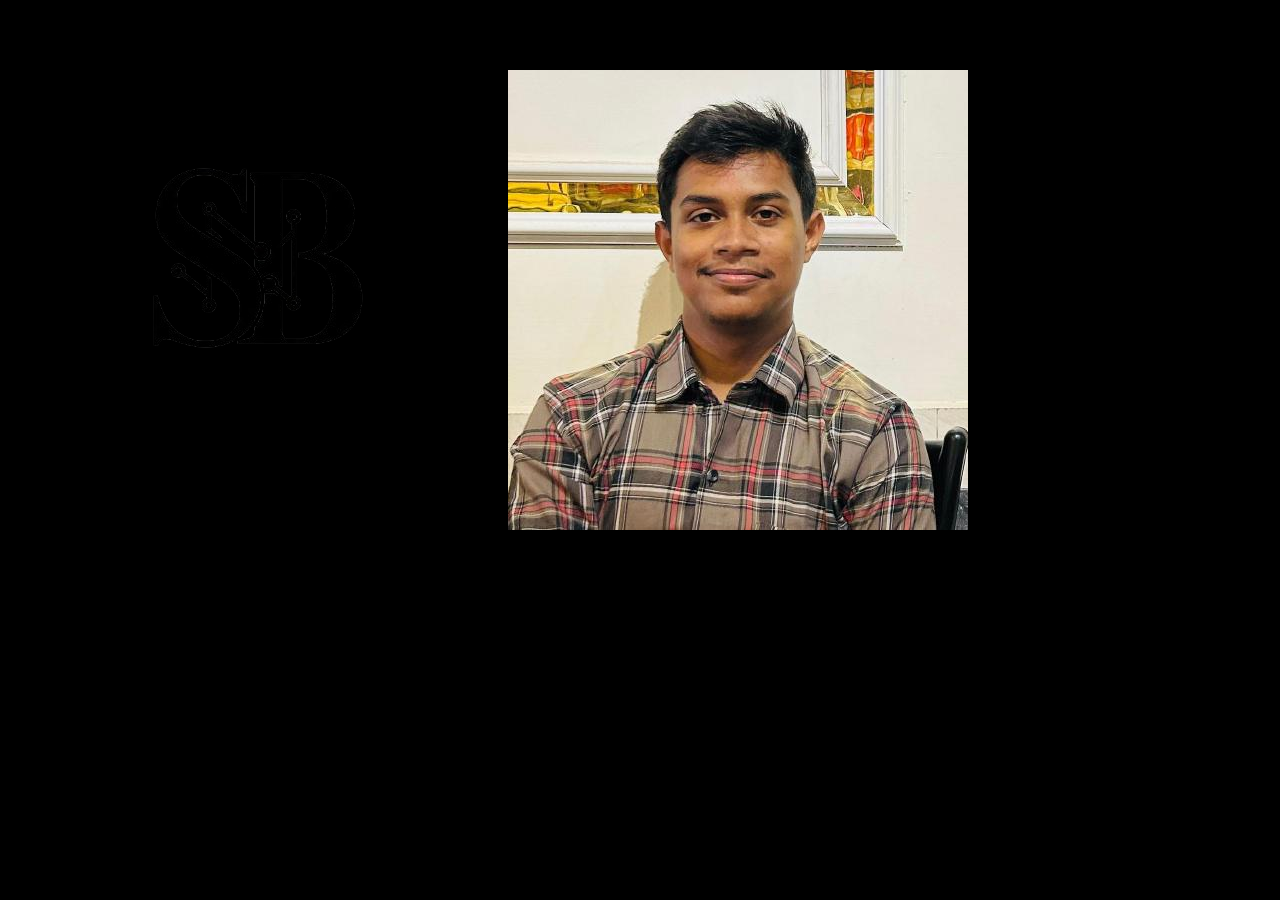
<file: portfolio.html>
<!DOCTYPE html>
<html lang="en">
<head>
    <meta charset="UTF-8">
    <meta http-equiv="X-UA-Compatible" content="IE=edge">
    <meta name="viewport" content="width=device-width, initial-scale=1.0">
    <link rel="preconnect" href="https://fonts.googleapis.com">
<link rel="preconnect" href="https://fonts.gstatic.com" crossorigin>
<link rel="preconnect" href="https://fonts.googleapis.com">
<link rel="preconnect" href="https://fonts.gstatic.com" crossorigin>
<link rel="preconnect" href="https://fonts.googleapis.com">
<link rel="preconnect" href="https://fonts.gstatic.com" crossorigin>
<link rel="icon" href="resources/logo.jpg" type="image/x-icon">
<link href="https://fonts.googleapis.com/css2?family=EB+Garamond:ital,wght@0,400..800;1,400..800&family=Instrument+Serif:ital@0;1&family=Inter:ital,opsz,wght@0,14..32,100..900;1,14..32,100..900&display=swap" rel="stylesheet"><title>Sayan Bhowal</title>
    <link rel="stylesheet" href="style.css">
</head>
<body>
    <div class="topContainer">
        <div class="top">
            <!-- <div class="logo"><div class="capS">S</div><b>B</b></div> -->
            <div class="logoIcon">
                <img src="resources/logoNoBg.png">
            </div>
            <div class="links">
                <div class="linkDiv">Home</div>
                <div class="linkDiv">Projects</div>
                <div class="linkDiv">Blog</div>
                <div class="linkDiv">About</div>
                <div class="linkDiv">Contact</div>
            </div>
            <div class="time">time</div>
        </div>
    </div>
    
    <div class="heroSection">
        <div class="name">
            Sayan Bhowal
        </div>
        <div class="containerForFlexPhoto">
            <div class="photoContainer">
                <div class="sideDescription" id="sd1">Lorem ipsum dolor sit amet consectetur, adipisicing Lorem ipsum dolor sit amet consectetur, adipisicing</div>
                <img src="resources/uglyme.jpg" alt="my ugly face ahahhaha">
                <div class="sideDescription" id="sd2">Lorem ipsum dolor sit amet consectetur, adipisicing Lorem ipsum dolor sit amet consectetur, adipisicing</div>
            </div>
        </div>
        <div class="backendDev">BACKEND DEVELOPER</div>
    </div>
    <div class="ctaSection">
        <div class="contactDiv" title="Click this to be directed to the contact form">
            <div class="arrow"><img src="resources/arrow-up-right.svg" alt="right arrow"></div>
            <div class="letsTalk"><I>LETS TALK</I></div>
        </div>
        <div class="socials">
            <span>Github</span>
            <span>Linkedin</span>
            <span>Twitter</span>
            <span>Discord</span>
            <span>Medium</span>
        </div>
    </div>
    <div class="intro">
        Lorem ipsum dolor sit amet consectetur adipisicing elit. Veniam quam reprehenderit consequuntur, libero maxime in tempora deserunt officiis fuga quia voluptates unde neque quisquam cumque adipisci, eos quae incidunt rem.
    </div>
<script src="script.js"></script>
</body>
</html>
</file>
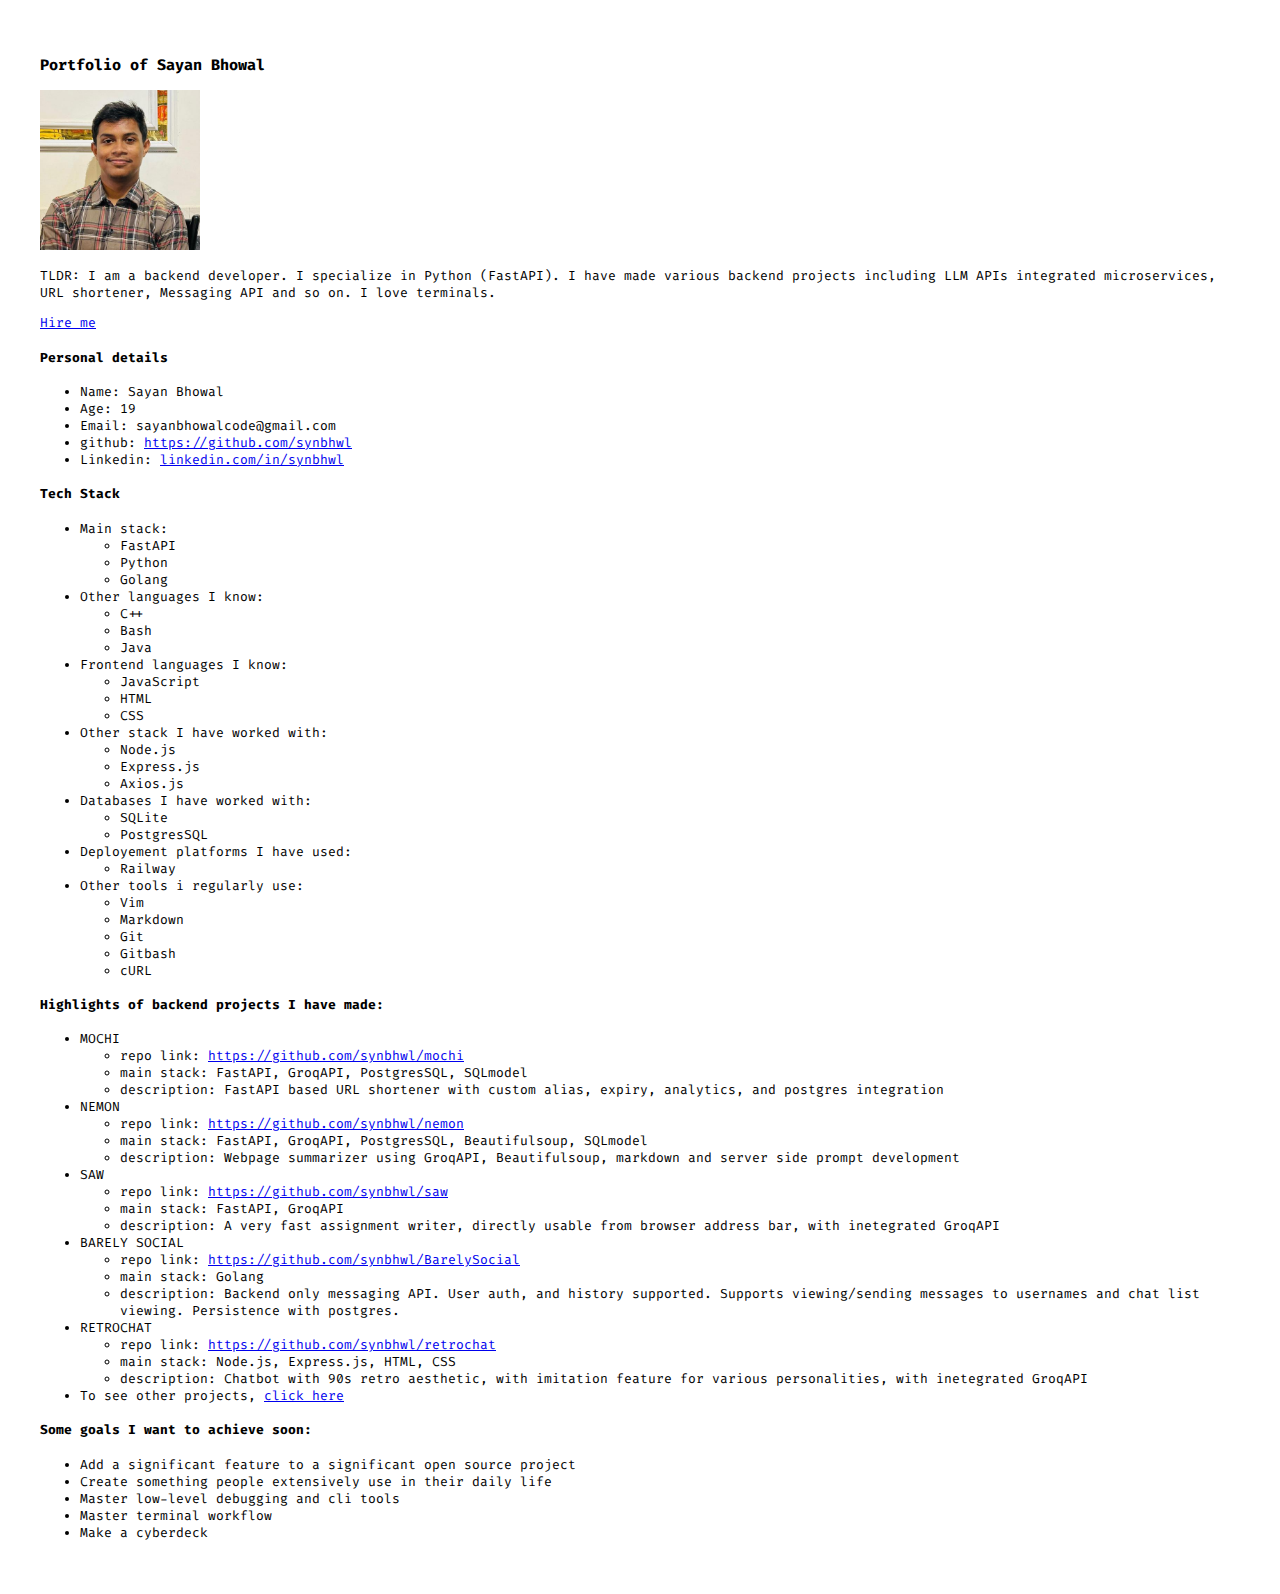
<file: raw.html>
<!DOCTYPE html>
<html lang="en">
<head>
    <meta charset="UTF-8">
    <link rel="preconnect" href="https://fonts.googleapis.com">
    <link rel="preconnect" href="https://fonts.gstatic.com" crossorigin>
    <link href="https://fonts.googleapis.com/css2?family=Fira+Code:wght@300..700&display=swap" rel="stylesheet">
    <meta http-equiv="X-UA-Compatible" content="IE=edge">
    <meta name="viewport" content="width=device-width, initial-scale=1.0">
    <title>synbhwl</title>
    <style>
        body{
            padding: 2rem;
            font-family: "Fira Code", monospace;
            font-size: small;
        }
        .pic{
            width: 10rem;
        }
    </style>
</head>
<body>
    <h3>Portfolio of Sayan Bhowal</h3>
    <img class="pic" src="resources/uglyme.jpg" alt="my_photo">
    <p>TLDR: I am a backend developer. I specialize in Python (FastAPI). I have made various backend projects including LLM APIs integrated microservices, URL shortener, Messaging API and so on. I love terminals.</p>

    <p><a href="mailto:sayanbhowalcode@gmail.com?subject=Hire Sayan Bhowal">Hire me</a></p>
    <h4>Personal details</h4>
    <ul>
        <li>Name: Sayan Bhowal</li>
        <li>Age: 19</li>
        <li>Email: sayanbhowalcode@gmail.com</li>
        <li>github: <a href="https://github.com/synbhwl">https://github.com/synbhwl</a></li>
        <li>Linkedin: <a href="https://www.linkedin.com/in/synbhwl">linkedin.com/in/synbhwl</a></li>
    </ul>

    <h4>Tech Stack</h4>
    <ul>
        <li>Main stack:
            <ul>
                <li>FastAPI</li>
                <li>Python</li>
                <li>Golang</li>
            </ul>
        </li>
        <li>
            Other languages I know:
            <ul>
                <li>C++</li>
                <li>Bash</li>
                <li>Java</li>
            </ul>
        </li>        
        <li>
            Frontend languages I know:
            <ul>
                <li>JavaScript</li>
                <li>HTML</li>
                <li>CSS</li>
            </ul>
        </li>
        <li>
            Other stack I have worked with:
            <ul>
                <li>Node.js</li>
                <li>Express.js</li>
                <li>Axios.js</li>
            </ul>
        </li>
        <li>
            Databases I have worked with:
            <ul>
                <li>SQLite</li>
                <li>PostgresSQL</li>
            </ul>
        </li>
        <li>
            Deployement platforms I have used:
            <ul>
                <li>Railway</li>
            </ul>
        </li>
        <li>
            Other tools i regularly use:
            <ul>
                <li>Vim</li>
                <li>Markdown</li>
                <li>Git</li>
                <li>Gitbash</li>
                <li>cURL</li>
            </ul>
        </li>
    </ul>

    <h4>Highlights of backend projects I have made:</h4>
    <ul>
        <li>
            MOCHI
            <ul>
                <li>repo link: <a href="https://github.com/synbhwl/mochi">https://github.com/synbhwl/mochi</a></li>
                <li>main stack: FastAPI, GroqAPI, PostgresSQL, SQLmodel</li>
                <li>description: FastAPI based URL shortener with custom alias, expiry, analytics, and postgres integration</li>
            </ul>
        </li>
        <li>
            NEMON
            <ul>
                <li>repo link: <a href="https://github.com/synbhwl/nemon">https://github.com/synbhwl/nemon</a></li>
                <li>main stack: FastAPI, GroqAPI, PostgresSQL, Beautifulsoup, SQLmodel</li>
                <li>description: Webpage summarizer using GroqAPI, Beautifulsoup, markdown and server side prompt development</li>
            </ul>
        </li>
        <li>
            SAW
            <ul>
                <li>repo link: <a href="https://github.com/synbhwl/saw">https://github.com/synbhwl/saw</a></li>
                <li>main stack: FastAPI, GroqAPI</li>
                <li>description: A very fast assignment writer, directly usable from browser address bar, with inetegrated GroqAPI</li>
            </ul>
        </li>
        <li>
            BARELY SOCIAL
            <ul>
                <li>repo link: <a href="https://github.com/synbhwl/BarelySocial">https://github.com/synbhwl/BarelySocial</a></li>
                <li>main stack: Golang</li>
                <li>description: Backend only messaging API. User auth, and history supported. Supports viewing/sending messages to usernames and chat list viewing. Persistence with postgres.</li>
            </ul>
        </li>
        <li>
            RETROCHAT
            <ul>
                <li>repo link: <a href="https://github.com/synbhwl/retrochat">https://github.com/synbhwl/retrochat</a></li>
                <li>main stack: Node.js, Express.js, HTML, CSS</li>
                <li>description: Chatbot with 90s retro aesthetic, with imitation feature for various personalities, with inetegrated GroqAPI</li>
            </ul>
        </li>
        <li>To see other projects, <a href="https://github.com/synbhwl?tab=repositories">click here</a></li>
    </ul>
    <h4>Some goals I want to achieve soon: </h4>
    <ul>
        <li>Add a significant feature to a significant open source project</li>
        <li>Create something people extensively use in their daily life</li>
        <li>Master low-level debugging and cli tools</li>
        <li>Master terminal workflow</li>
        <li>Make a cyberdeck</li>
    </ul>
</body>
</html>
</file>
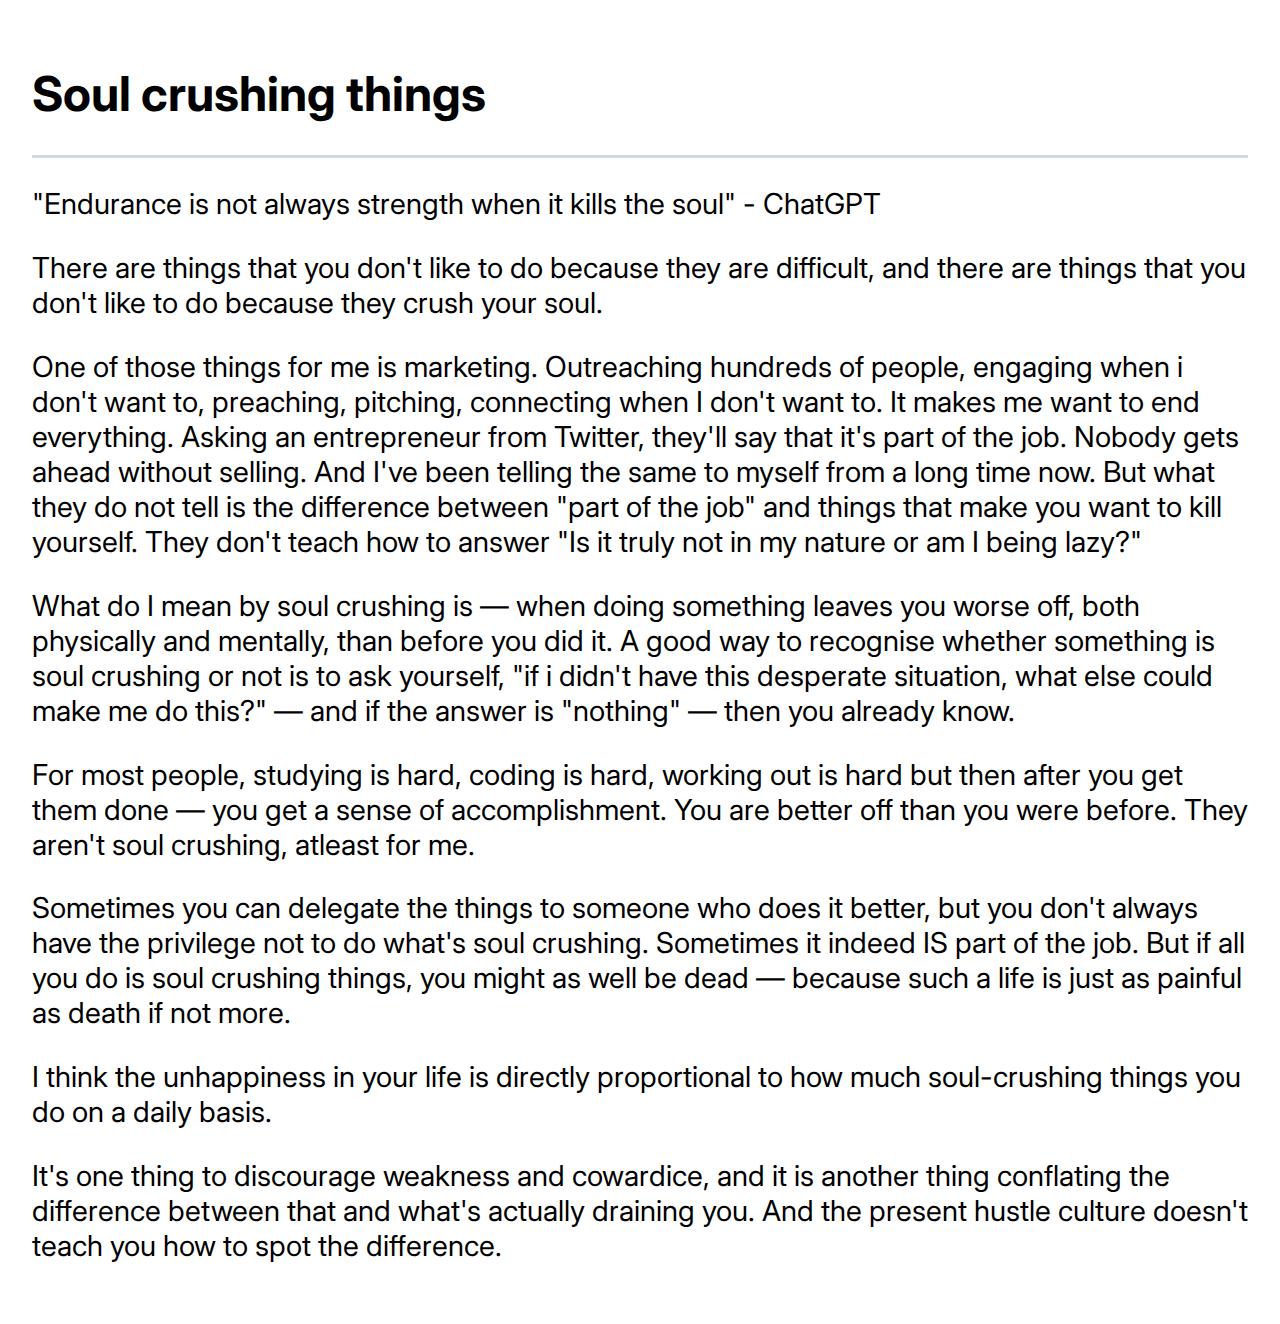
<file: soul.html>
<!DOCTYPE html>
<html lang="en">
<head>
    <meta charset="UTF-8">
    <meta name="viewport" content="width=device-width, initial-scale=1.0">
    <title>Soul crushing things</title>

    <link rel="stylesheet" href="blog.css">

 <link href="https://fonts.googleapis.com/css2?family=Inter:wght@400;600&display=swap" rel="stylesheet">
</head>
<body>
  <div class="about-container">
  <div class="about">
    <h1>Soul crushing things</h1><hr>
    <p> 
    "Endurance is not always strength when it kills the soul" - ChatGPT
    </p>
    <p>There are things that you don't like to do because they are difficult, and there are things that you don't like to do because they crush your soul.</p>
    <p>One of those things for me is marketing. Outreaching hundreds of people, engaging when i don't want to, preaching, pitching, connecting when I don't want to. It makes me want to end everything. Asking an entrepreneur from Twitter, they'll say that it's part of the job. Nobody gets ahead without selling. And I've been telling the same to myself from a long time now. But what they do not tell is the difference between "part of the job" and things that make you want to kill yourself. They don't teach how to answer "Is it truly not in my nature or am I being lazy?"
    </p> 
    <p>What do I mean by soul crushing is — when doing something leaves you worse off, both physically and mentally, than before you did it. A good way to recognise whether something is soul crushing or not is to ask yourself, "if i didn't have this desperate situation, what else could make me do this?" — and if the answer is "nothing" — then you already know. 
    </p>
    <p>For most people, studying is hard, coding is hard, working out is hard but then after you get them done — you get a sense of accomplishment. You are better off than you were before. They aren't soul crushing, atleast for me. </p>
    
    <p>Sometimes you can delegate the things to someone who does it better, but you don't always have the privilege not to do what's soul crushing. Sometimes it indeed IS part of the job. But if all you do is soul crushing things, you might as well be dead — because such a life is just as painful as death if not more. 
    </p>
    <p>I think the unhappiness in your life is directly proportional to how much soul-crushing things you do on a daily basis. </p>
    <p>It's one thing to discourage weakness and cowardice, and it is another thing conflating the difference between that and what's actually draining you. And the present hustle culture doesn't teach you how to spot the difference.  </p>
  </div>
  </div>
</body>
</html>
</file>
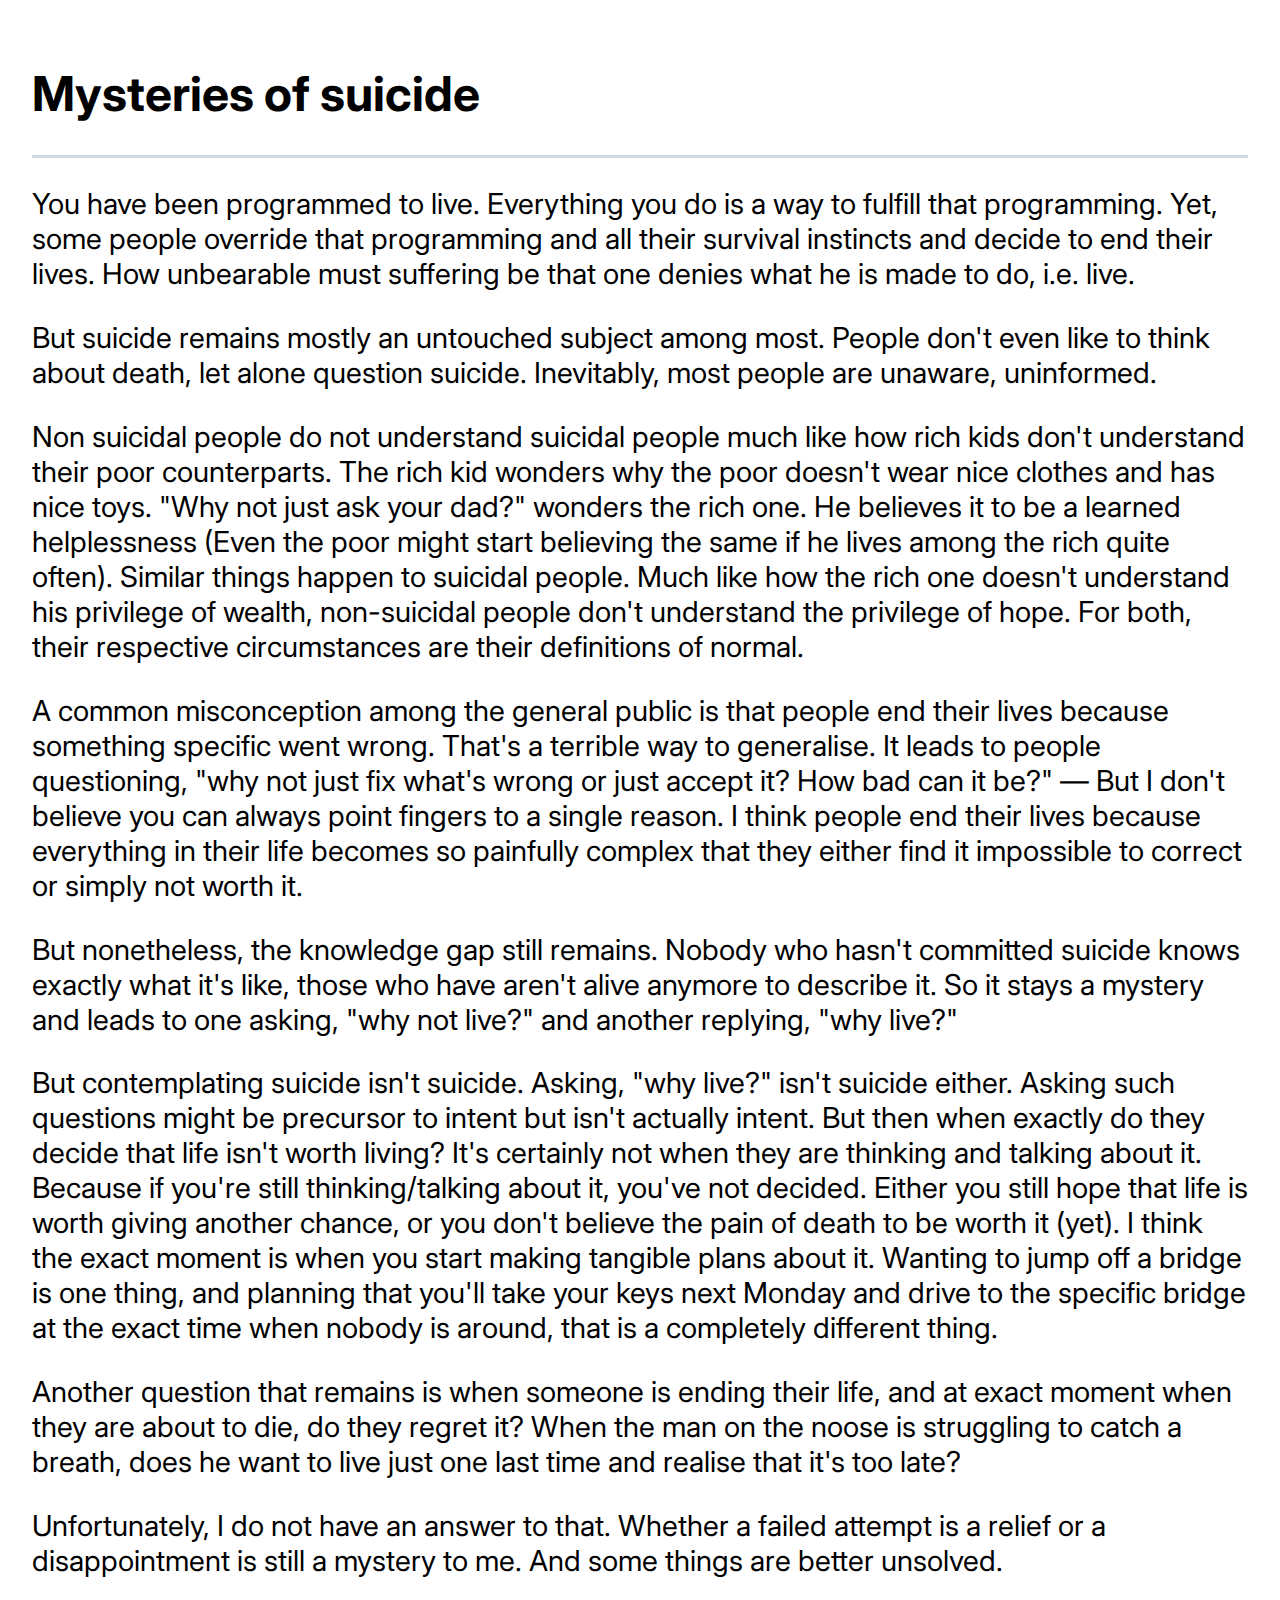
<file: suicide.html>
<!DOCTYPE html>
<html lang="en">
<head>
    <meta charset="UTF-8">
    <meta name="viewport" content="width=device-width, initial-scale=1.0">
    <title>Mysteries of suicide</title>

    <link rel="stylesheet" href="blog.css">

 <link href="https://fonts.googleapis.com/css2?family=Inter:wght@400;600&display=swap" rel="stylesheet">
</head>
<body>
  <div class="about">
    <h1>Mysteries of suicide</h1><hr>
    <p>You have been programmed to live. Everything you do is a way to fulfill that programming. Yet, some people override that programming and all their survival instincts and decide to end their lives. How unbearable must suffering be that one denies what he is made to do, i.e. live.  </p>
    <p>But suicide remains mostly an untouched subject among most. People don't even like to think about death, let alone question suicide. Inevitably, most people are unaware, uninformed.</p>
    <p>Non suicidal people do not understand suicidal people much like how rich kids don't understand their poor counterparts. The rich kid wonders why the poor doesn't wear nice clothes and has nice toys. "Why not just ask your dad?" wonders the rich one. He believes it to be a learned helplessness (Even the poor might start believing the same if he lives among the rich quite often). Similar things happen to suicidal people. Much like how the rich one doesn't understand his privilege of wealth, non-suicidal people don't understand the privilege of hope. For both, their respective circumstances are their definitions of normal. </p>
    <p>A common misconception among the general public is that people end their lives because something specific went wrong. That's a terrible way to generalise. It leads to people questioning, "why not just fix what's wrong or just accept it? How bad can it be?" — But I don't believe you can always point fingers to a single reason. I think people end their lives because everything in their life becomes so painfully complex that they either find it impossible to correct or simply not worth it. </p>
    <p>But nonetheless, the knowledge gap still remains. Nobody who hasn't committed suicide knows exactly what it's like, those who have aren't alive anymore to describe it. So it stays a mystery and leads to one asking, "why not live?" and another replying, "why live?"</p>
    <p>But contemplating suicide isn't suicide. Asking, "why live?" isn't suicide either. Asking such questions might be precursor to intent but isn't actually intent. But then when exactly do they decide that life isn't worth living? It's certainly not when they are thinking and talking about it. Because if you're still thinking/talking about it, you've not decided. Either you still hope that life is worth giving another chance, or you don't believe the pain of death to be worth it (yet). I think the exact moment is when you start making tangible plans about it. Wanting to jump off a bridge is one thing, and planning that you'll take your keys next Monday and drive to the specific bridge at the exact time when nobody is around, that is a completely different thing. </p>
    <p>Another question that remains is when someone is ending their life, and at exact moment when they are about to die, do they regret it? When the man on the noose is struggling to catch a breath, does he want to live just one last time and realise that it's too late? </p>
    <p>Unfortunately, I do not have an answer to that. Whether a failed attempt is a relief or a disappointment is still a mystery to me. And some things are better unsolved. </p>
  </div>
</body>
</html>
</file>
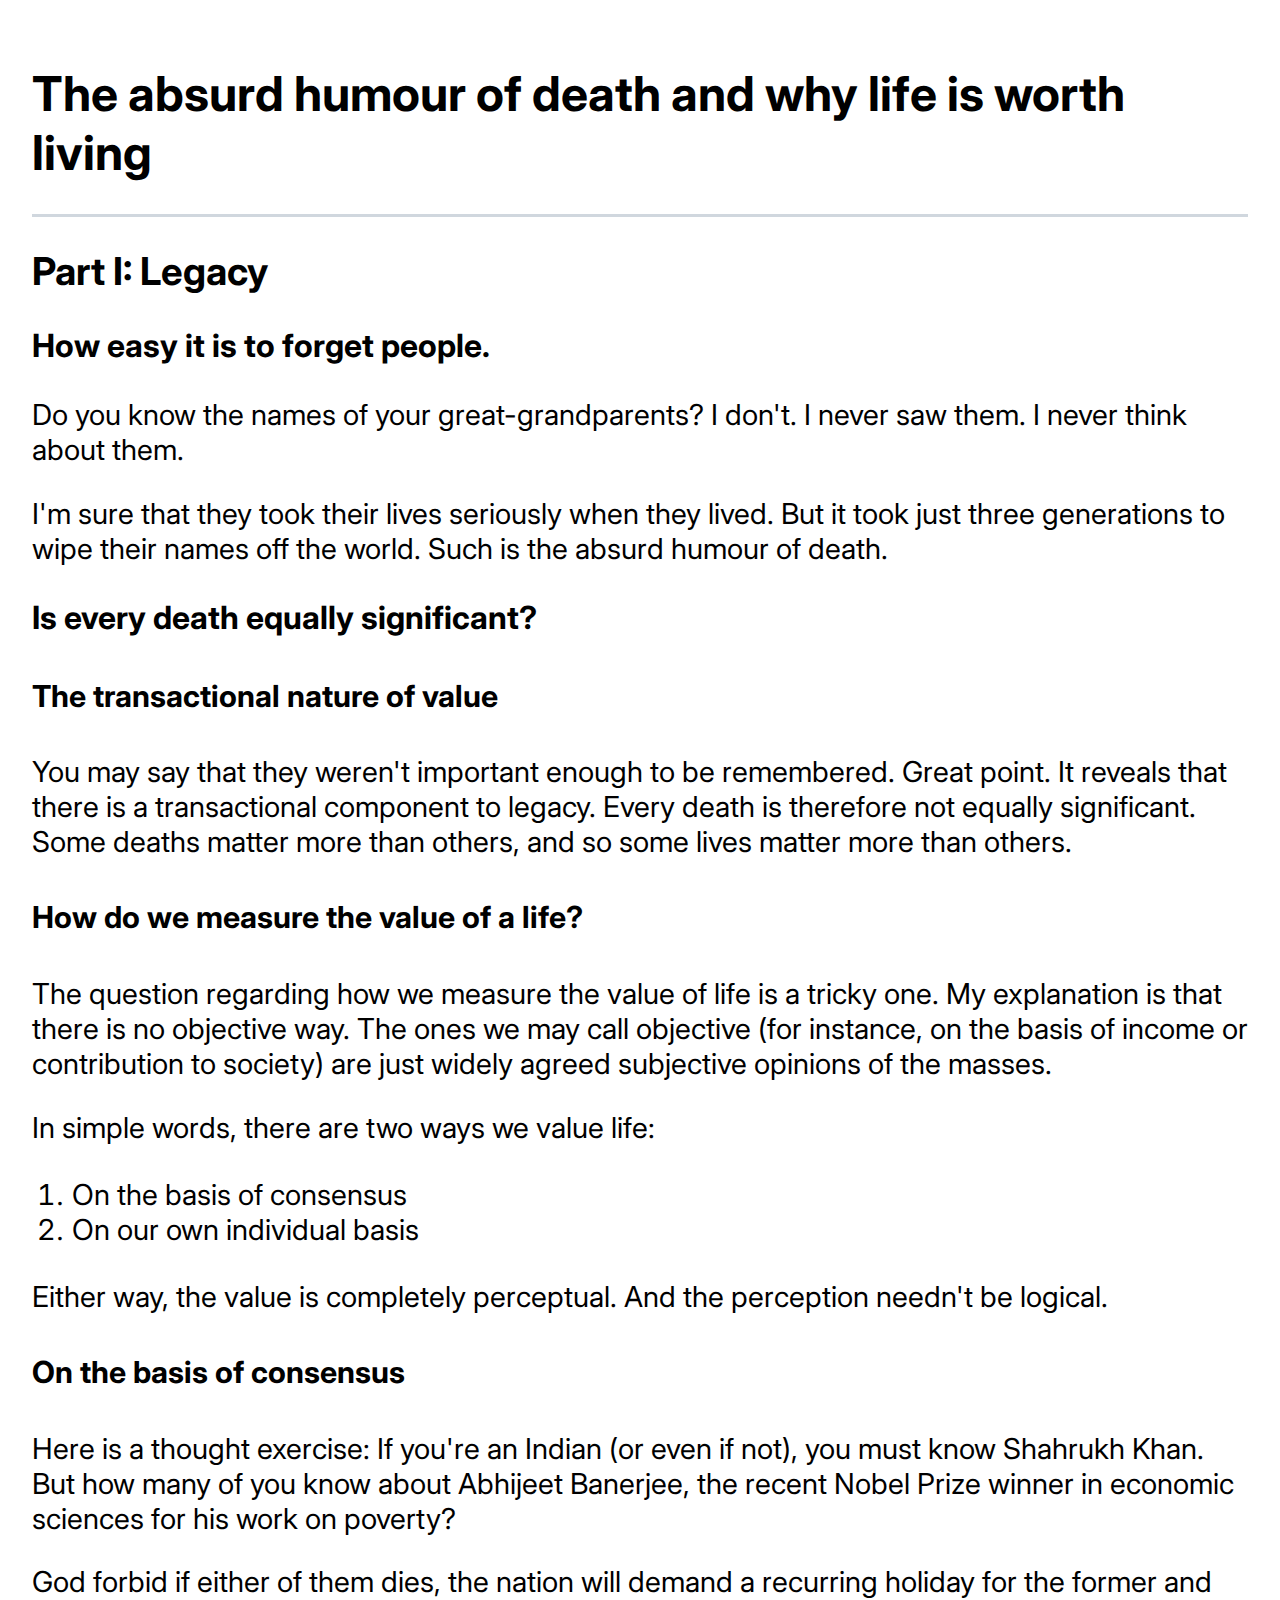
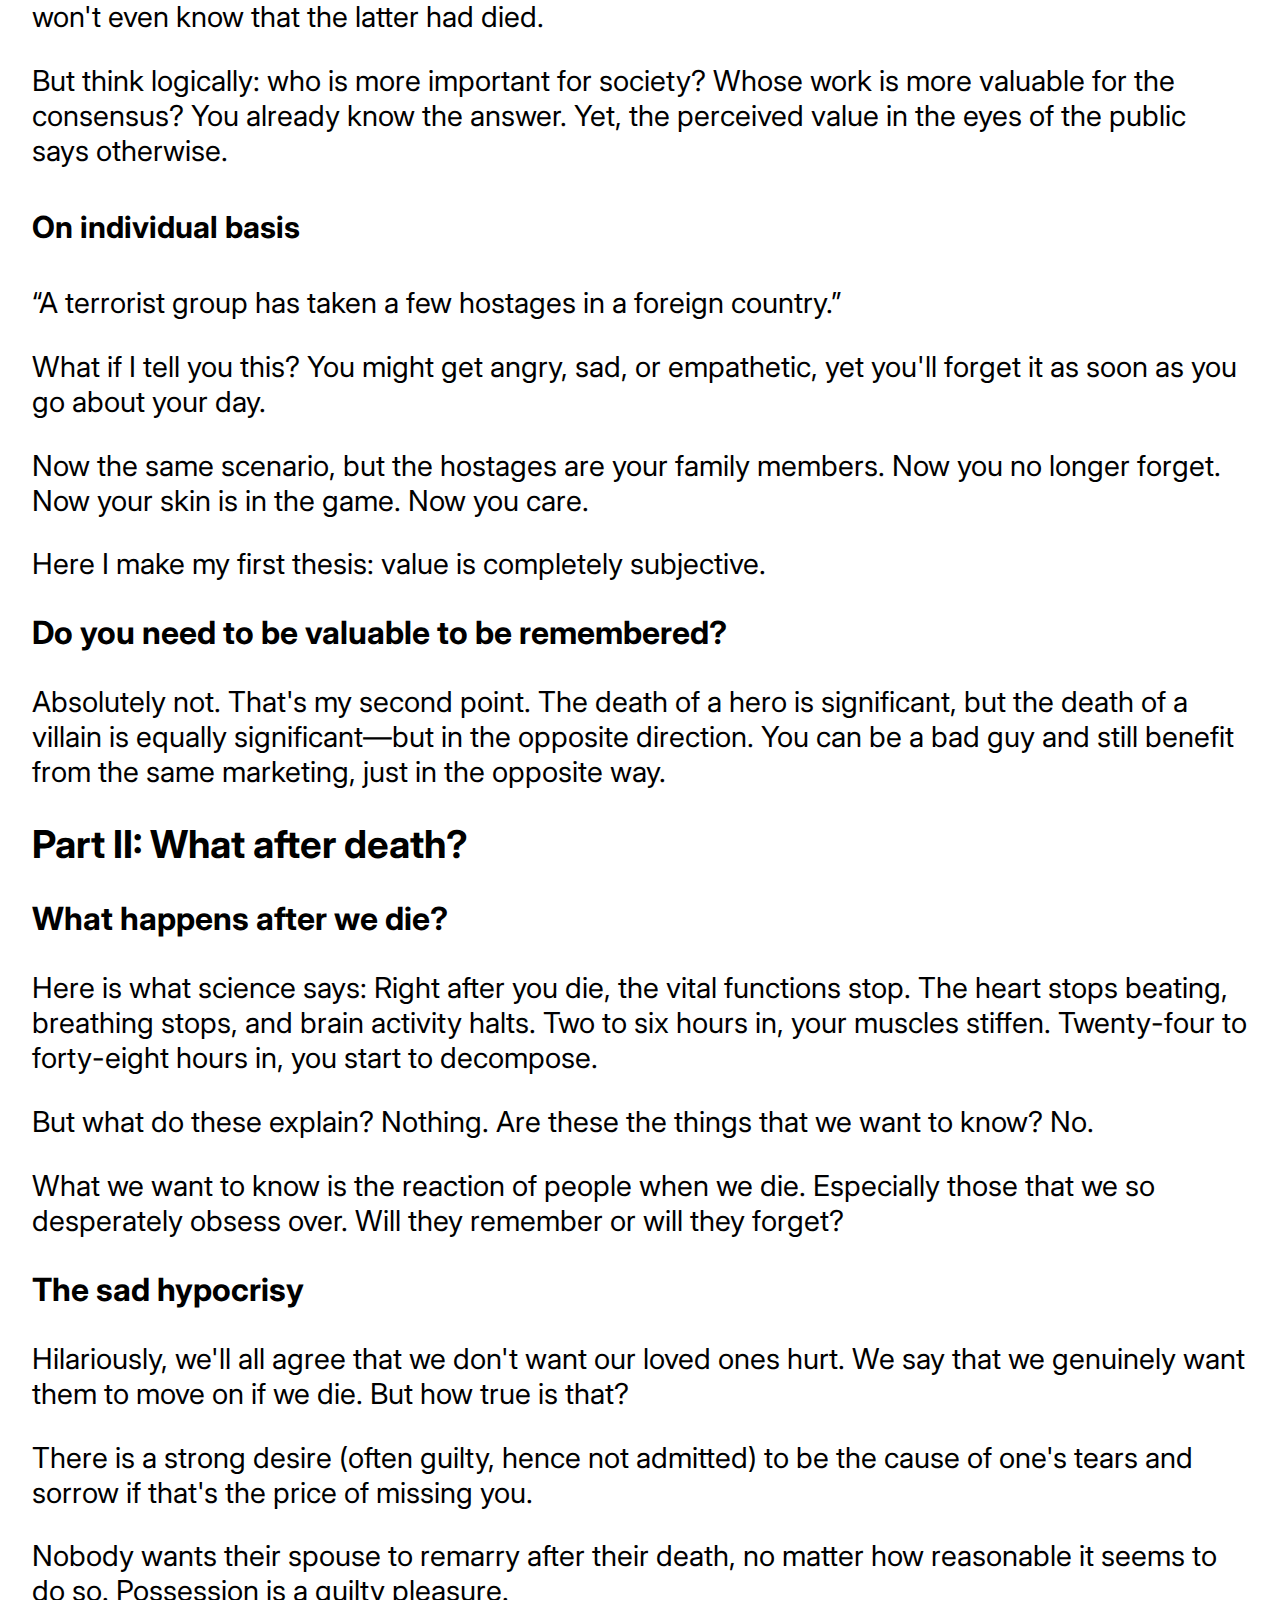
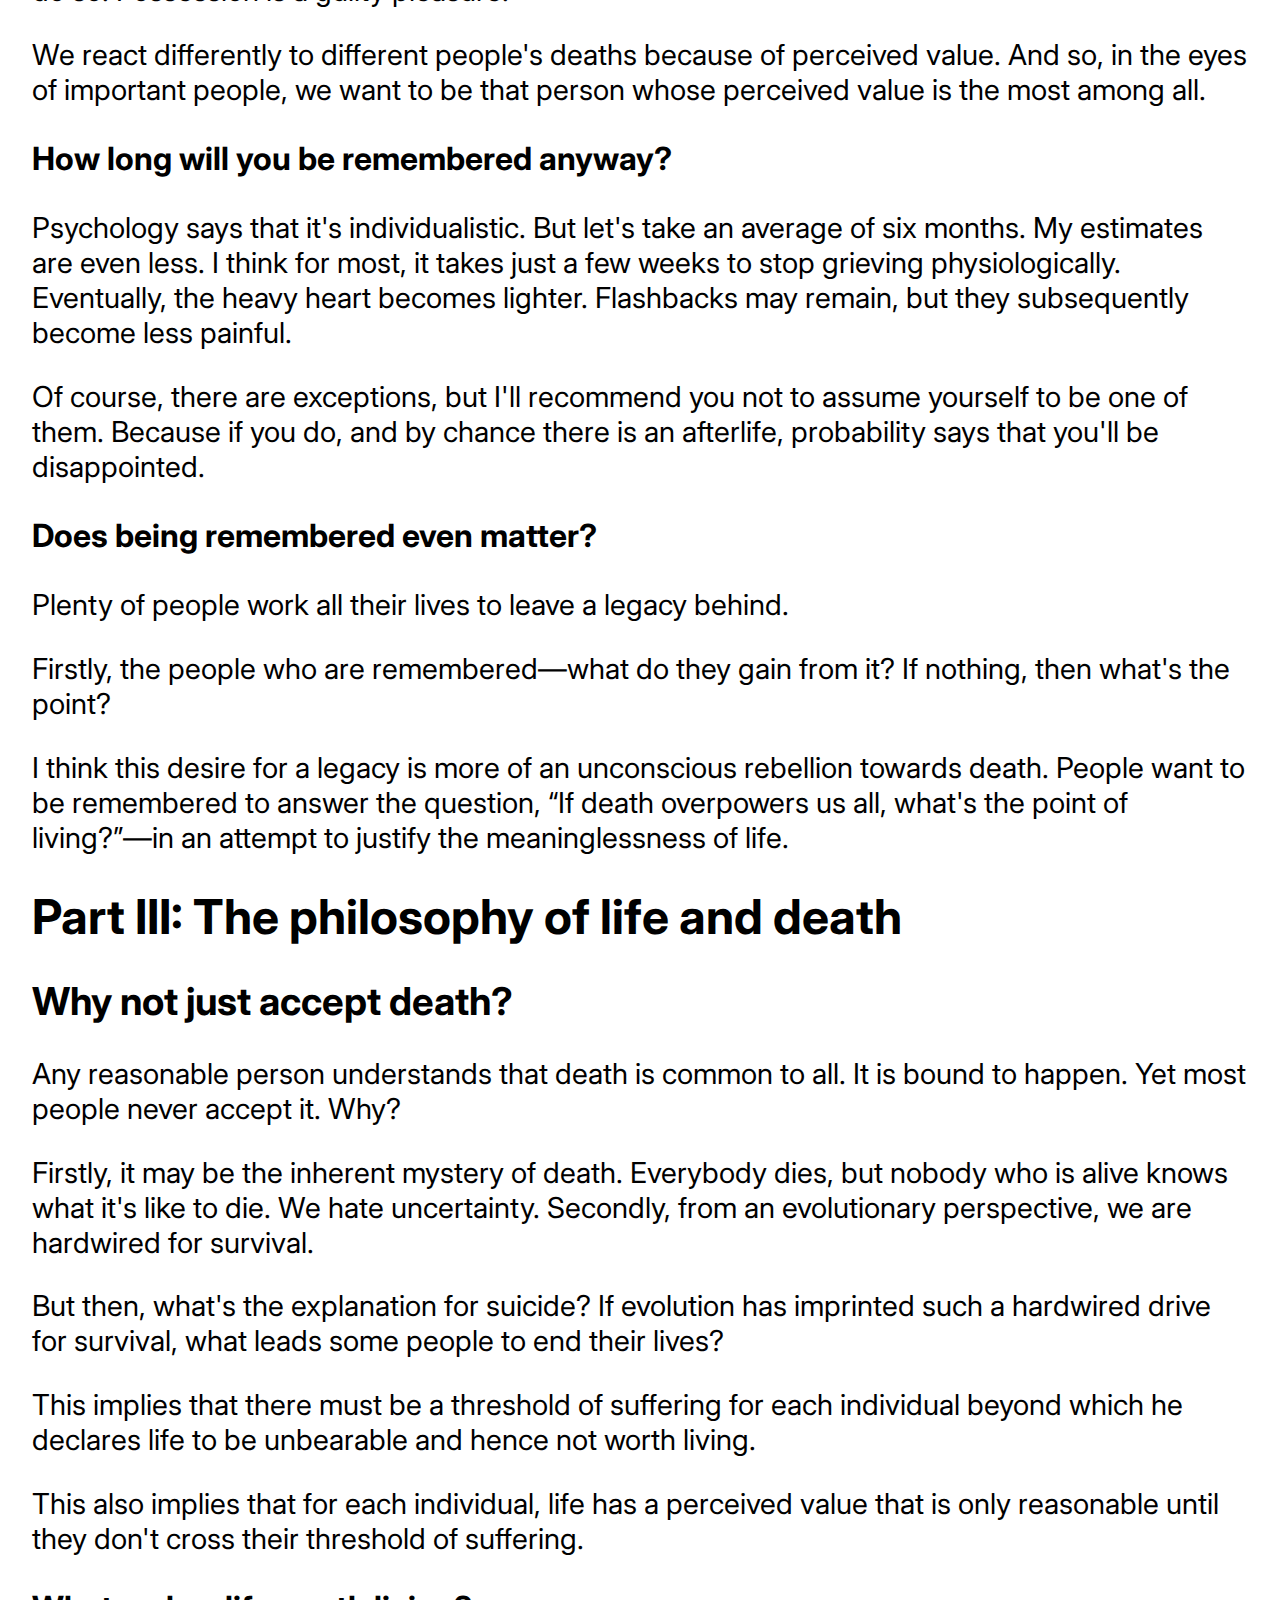
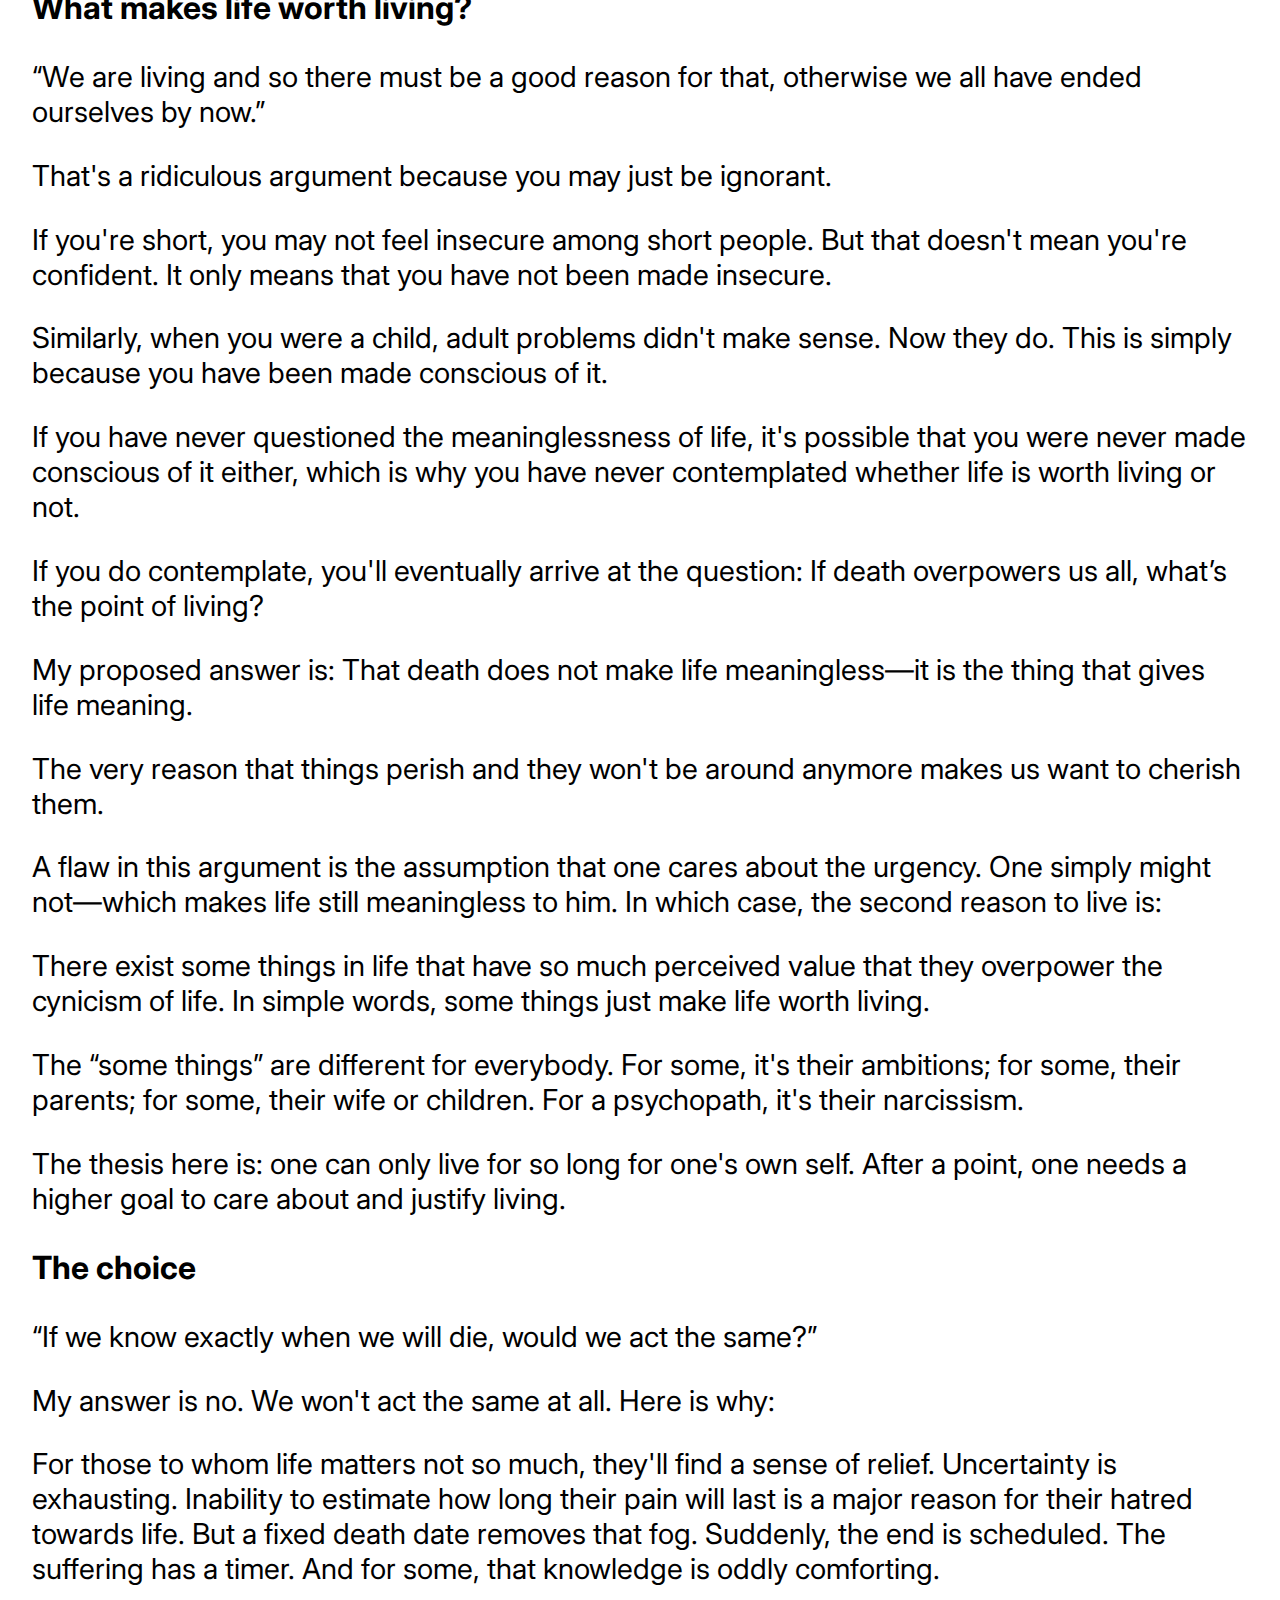
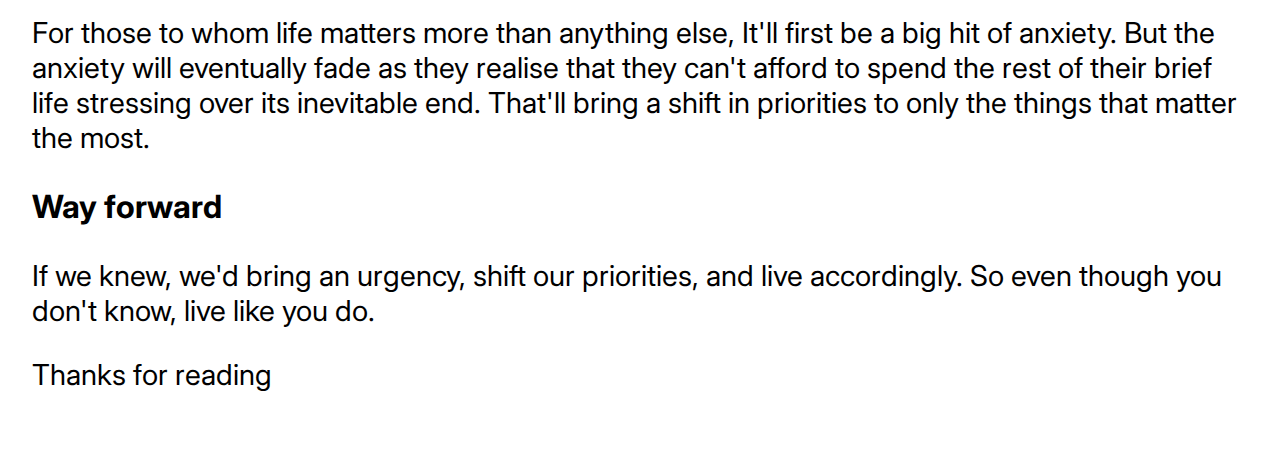
<file: The_absurd_humour_of_death.html>
<!DOCTYPE html>
<html lang="en">
<head>
  <meta charset="UTF-8" />
  <meta name="viewport" content="width=device-width, initial-scale=1.0" />
  <title>The absurd humour of death</title>

  <!-- Google Font: Inter -->
  <link href="https://fonts.googleapis.com/css2?family=Inter:wght@400;600&display=swap" rel="stylesheet">

  <!-- Font Awesome -->
  <link rel="stylesheet" href="https://cdnjs.cloudflare.com/ajax/libs/font-awesome/6.5.0/css/all.min.css" integrity="sha512-SOME_HASH_HERE" crossorigin="anonymous" referrerpolicy="no-referrer" />

  <!-- Your Custom CSS -->
  <link rel="stylesheet" href="blog.css"/>
</head>
<body>
    <div class="about">
      <h1>The absurd humour of death and why life is worth living</h1><hr>
      <h2>Part I: Legacy</h2>
      <h3>How easy it is to forget people.</h3>
      <p>Do you know the names of your great-grandparents? I don't. I never saw them. I never think about them.</p>
      <p>I'm sure that they took their lives seriously when they lived. But it took just three generations to wipe their names off the world. Such is the absurd humour of death.</p>
      <h3>Is every death equally significant?</h3>
      <h4>The transactional nature of value</h4>
      <p>You may say that they weren't important enough to be remembered. Great point. It reveals that there is a transactional component to legacy. Every death is therefore not equally significant. Some deaths matter more than others, and so some lives matter more than others.</p>
      <h4>How do we measure the value of a life?</h4>
      <p>The question regarding how we measure the value of life is a tricky one. My explanation is that there is no objective way. The ones we may call objective (for instance, on the basis of income or contribution to society) are just widely agreed subjective opinions of the masses.</p>
      <p>In simple words, there are two ways we value life:</p>
      <p><ol>
        <li>On the basis of consensus</li>
        <li>On our own individual basis</li>
      </ol></p>
      <p>Either way, the value is completely perceptual. And the perception needn't be logical.</p>
      <h4>On the basis of consensus</h4>
      <p>Here is a thought exercise: If you're an Indian (or even if not), you must know Shahrukh Khan. But how many of you know about Abhijeet Banerjee, the recent Nobel Prize winner in economic sciences for his work on poverty?</p>
      <p>God forbid if either of them dies, the nation will demand a recurring holiday for the former and won't even know that the latter had died.</p>
      <p>But think logically: who is more important for society? Whose work is more valuable for the consensus? You already know the answer. Yet, the perceived value in the eyes of the public says otherwise.</p>
      <h4>On individual basis</h4>
      <p>“A terrorist group has taken a few hostages in a foreign country.”</p>
      <p>What if I tell you this? You might get angry, sad, or empathetic, yet you'll forget it as soon as you go about your day.</p>
      <p>Now the same scenario, but the hostages are your family members. Now you no longer forget. Now your skin is in the game. Now you care.</p>
      <p>Here I make my first thesis: value is completely subjective.</p>
      <h3>Do you need to be valuable to be remembered?</h3>
      <p>Absolutely not. That's my second point. The death of a hero is significant, but the death of a villain is equally significant—but in the opposite direction. You can be a bad guy and still benefit from the same marketing, just in the opposite way.</p>
      <h2>Part II: What after death?</h2>
      <h3>What happens after we die?</h3>
      <p>Here is what science says: Right after you die, the vital functions stop. The heart stops beating, breathing stops, and brain activity halts. Two to six hours in, your muscles stiffen. Twenty-four to forty-eight hours in, you start to decompose.</p>
      <p>But what do these explain? Nothing. Are these the things that we want to know? No.</p>
      <p>What we want to know is the reaction of people when we die. Especially those that we so desperately obsess over. Will they remember or will they forget?</p>
      <h3>The sad hypocrisy</h3>
      <p>Hilariously, we'll all agree that we don't want our loved ones hurt. We say that we genuinely want them to move on if we die. But how true is that?</p>
      <p>There is a strong desire (often guilty, hence not admitted) to be the cause of one's tears and sorrow if that's the price of missing you.</p>
      <p>Nobody wants their spouse to remarry after their death, no matter how reasonable it seems to do so. Possession is a guilty pleasure.</p>
      <p>We react differently to different people's deaths because of perceived value. And so, in the eyes of important people, we want to be that person whose perceived value is the most among all.</p>
      <h3>How long will you be remembered anyway?</h3>
      <p>Psychology says that it's individualistic. But let's take an average of six months. My estimates are even less. I think for most, it takes just a few weeks to stop grieving physiologically. Eventually, the heavy heart becomes lighter. Flashbacks may remain, but they subsequently become less painful.</p>
      <p>Of course, there are exceptions, but I'll recommend you not to assume yourself to be one of them. Because if you do, and by chance there is an afterlife, probability says that you'll be disappointed.</p>
      <h3>Does being remembered even matter?</h3>
        <p>Plenty of people work all their lives to leave a legacy behind.</p>
        <p>Firstly, the people who are remembered—what do they gain from it? If nothing, then what's the point?</p>
        <p>I think this desire for a legacy is more of an unconscious rebellion towards death. People want to be remembered to answer the question, “If death overpowers us all, what's the point of living?”—in an attempt to justify the meaninglessness of life.</p>
    <h1>Part III: The philosophy of life and death</h1>
      <h2>Why not just accept death?</h2>
        <p>Any reasonable person understands that death is common to all. It is bound to happen. Yet most people never accept it. Why?</p>
        <p>Firstly, it may be the inherent mystery of death. Everybody dies, but nobody who is alive knows what it's like to die. We hate uncertainty. Secondly, from an evolutionary perspective, we are hardwired for survival.</p>
        <p>But then, what's the explanation for suicide? If evolution has imprinted such a hardwired drive for survival, what leads some people to end their lives?</p>
        <p>This implies that there must be a threshold of suffering for each individual beyond which he declares life to be unbearable and hence not worth living.</p>
        <p>This also implies that for each individual, life has a perceived value that is only reasonable until they don't cross their threshold of suffering.</p>
      <h3>What makes life worth living?</h3>
        <p>“We are living and so there must be a good reason for that, otherwise we all have ended ourselves by now.”</p>
        <p>That's a ridiculous argument because you may just be ignorant.</p>
        <p>If you're short, you may not feel insecure among short people. But that doesn't mean you're confident. It only means that you have not been made insecure.</p>
        <p>Similarly, when you were a child, adult problems didn't make sense. Now they do. This is simply because you have been made conscious of it.</p>
        <p>If you have never questioned the meaninglessness of life, it's possible that you were never made conscious of it either, which is why you have never contemplated whether life is worth living or not.</p>
        <p>If you do contemplate, you'll eventually arrive at the question: If death overpowers us all, what’s the point of living?</p>
        <p>My proposed answer is: That death does not make life meaningless—it is the thing that gives life meaning.</p>
        <p>The very reason that things perish and they won't be around anymore makes us want to cherish them.</p>
        <p>A flaw in this argument is the assumption that one cares about the urgency. One simply might not—which makes life still meaningless to him. In which case, the second reason to live is:</p>
        <p>There exist some things in life that have so much perceived value that they overpower the cynicism of life. In simple words, some things just make life worth living.</p>
        <p>The “some things” are different for everybody. For some, it's their ambitions; for some, their parents; for some, their wife or children. For a psychopath, it's their narcissism.</p>
        <p>The thesis here is: one can only live for so long for one's own self. After a point, one needs a higher goal to care about and justify living.</p>
      <h3>The choice</h3>
        <p>“If we know exactly when we will die, would we act the same?”</p>
        <p>My answer is no. We won't act the same at all. Here is why: </p>
        <p>For those to whom life matters not so much, they'll find a sense of relief. Uncertainty is exhausting. Inability to estimate how long their pain will last is a major reason for their hatred towards life. But a fixed death date removes that fog. Suddenly, the end is scheduled. The suffering has a timer. And for some, that knowledge is oddly comforting.</p>
        <p>For those to whom life matters more than anything else, It'll first be a big hit of anxiety. But the anxiety will eventually fade as they realise that they can't afford to spend the rest of their brief life stressing over its inevitable end. That'll bring a shift in priorities to only the things that matter the most.</p>
      <h3>Way forward</h3>
        <p>If we knew, we'd bring an urgency, shift our priorities, and live accordingly. So even though you don't know, live like you do.</p>
        <p>Thanks for reading</p>
    </div>
</body>
</html>
</file>
<file: style2.css>
body{
    font-family: 'Inter', sans-serif;
    padding-left: 5vw;
    padding-right: 5vw;
    line-height: 1.5;
    font-size: clamp(14px, 1.5vw, 16px);
}

h1{
    text-align: center;
    font-size: 7vw;
    margin-block-end: 0;
}

h3, h4{
    margin-block-end: 0;
}

a{
    text-decoration: none;
    color: grey;
}

ul{
    list-style-type: square;
}

i{
    font-size: small;
}

footer{
    color: grey;
    margin-top: 3rem;
    margin-bottom: 2rem;
}

.personal{
    text-align: center;
    font-size: 0.85rem;
}


@media (max-width: 1200px){
    h1{
        font-size: 8vw;
    }
}

@media (max-width: 1000px){
    h1{
        font-size: 10vw;
    }
}

@media (max-width: 600px){
    h1{
        font-size: 12vw;
    }

    .personal{
        font-size: smaller;
    }
}

@media (max-width: 500px){
    .personal{
        font-size: x-small;
    }
}
</file>
<file: blog.css>
* {
  text-decoration: none;
  font-size: 1rem;
  font-family: "inter", sans-serif;
  background-color: white;
 /* background-color: #121212;*/
  color:black;
}
body, html {
  margin: 0 !important;
  padding: 0 !important;
  overflow-x: hidden !important; /* Prevents horizontal scroll */
}
i {
  /*background-color: #121212;*/
  background-color: white;
  color:black;
}
hr {
  height: 0.07rem;
  background-color: #d0d7de;
  /*#333333;*/
  border: none;
}
/*heading*/
@media (min-width: 768px) {
  html {
    font-size: 1.5rem; /* larger for tablets and up */
  }
}

@media (min-width: 1024px) {
  html {
    font-size: 2rem; /* larger for desktops */
  }
}

#name {
  font-size: 1.2rem;
  margin-left: 0.75rem;
  
}
.heading {
  position: fixed;
  width: 100%;
  top:0;
  left: 0;
  z-index: 1000;
  border-bottom:0.07rem solid #d0d7de;
  /*#333333;*/
}
.opn-box  {
  display: flex;
  align-items: flex-end;
  justify-content: flex-start;
  margin-top: 3rem;
 /* background-color: #1e2228;*/
 background-color: #e8e8e8;
  height: 5.5rem;
  width: 100vw;
}
.opn-box p{
  /*background-color: #1e2228;
  color: #a9a9a9;*/
  background-color: #e8e8e8;
  color: #808080;
  
  margin-left: 1.5rem;
  margin-block: 1.5rem;
  font-size: 1.5rem;
}
/*links*/
.links {
  padding: 1rem;
}
.links h1{
  font-size: 1.25rem;
}
.links ul {
  /*list-style-type: none;*/
  /*padding:0 0.5rem;*/
  padding: 1 0.5rem;
}
.links ul li {
  padding: 0.15rem;
}
/*
.links ul li::before {
  content:"> ";
 color:#a9a9a9;
}*/
.links a {
  color: #0969da;
  /*font-weight: bold;*/
  font-size: 0.9rem;
}
/*blogs*/
.blogs {
  padding: 1rem;
  margin-top: 0.25rem;
}
.blogs h1 {
  font-size: 1.25rem;
}
.blog_link {
  display: block;
  padding: 0.25rem;
  border-top:0.07rem solid #d0d7de;
  /*#333333;*/
}
.blog_link h1 {
  color: #0969da;
  margin-bottom: 0.25rem;
  font-size: 1.1rem;
}
.blog_link p {
  margin-top: 0;
  /*color: #a9a9a9;*/
  color: #808080;
  font-size: 0.9rem;
}
/*about me page*/
.about{
  padding: 1rem;
}
.about h1{
  font-size: 1.5rem;
}
.about h2{
  font-size: 1.2rem;
}
.about h3 {
  font-size: 1rem;
}
.about h4 {
  font-size: 0.95rem;
}
.about p {
  font-size: 0.9rem;
}
.about li {
  font-size: 0.9rem;
}
.about i {
  font-size: 1.3rem;
}
#me {
  width:15rem;
}

/*footnotes*/
.footnotes {

  font-size:0.8rem;
  color:#0969da;
}
</file>
<file: style.css>
html{
    background-color: black;
    font-family: "Fira Code", monospace;
    font-size: 0.75rem;
}

body{
    display: flex;
    justify-content: center;
    align-items: center;
}

.whole{
    background-color:#0d0d0d;
    max-width: 65rem;
}

.content{
    background-color: #0d0d0d;
    color: #dddddd;
    /* color: lightgreen; */
    padding: 2rem;
    overflow: hidden;
    overflow-wrap: break-word;
}

.importstatement{
    font-size: 1.15rem;
}

code{
    font-family: "Fira Code", monospace;
    font-optical-sizing: auto;
    line-height: 1.5rem;
}

.key{
    /* color: rgb(135, 206, 235); */
    /* color: #FF914D; */
    color: #D2323F;
}

.hlt{
    color: #5c6370;
}

.fncontain{
    display: block;
    background-color: black;
}

.filename{
    background-color: rgb(19, 20, 22);
    color: whitesmoke;
    padding: 0.5rem;
    display:flex;
    min-width: fit-content;
    text-align: center;
    max-width: fit-content;
}

.var{
    /* color: rgb(135, 206, 235); */
    /* color: #FF914D; */
    /* color: lightgreen; */
    color: #dddddd;
}

.sym{
    /* color: #f1fa8c; */
    /* color: white; */
    color: whitesmoke;
}

.sym2{
    /* color: white; */
    /* color: #FF69B4; */
    color: whitesmoke;
}

.string{
    color: #7FC7FF;
}

.int{
    color: #C3E8FF;
}

a{
    text-decoration: none;
    color: inherit;
}

.func{
    color: #C9B3FF;
}

.terminal{
    background-color: rgb(19, 20, 22);
    padding: 1.5rem;
    color: white;
}

.other{
    color: lightgreen;
}

.pic{
    height: 10rem;
}

.tname{
    color: #f1fa8c;
}

@media (max-width: 480px){
    html {
        font-size: 0.7rem;
    }
}
</file>
